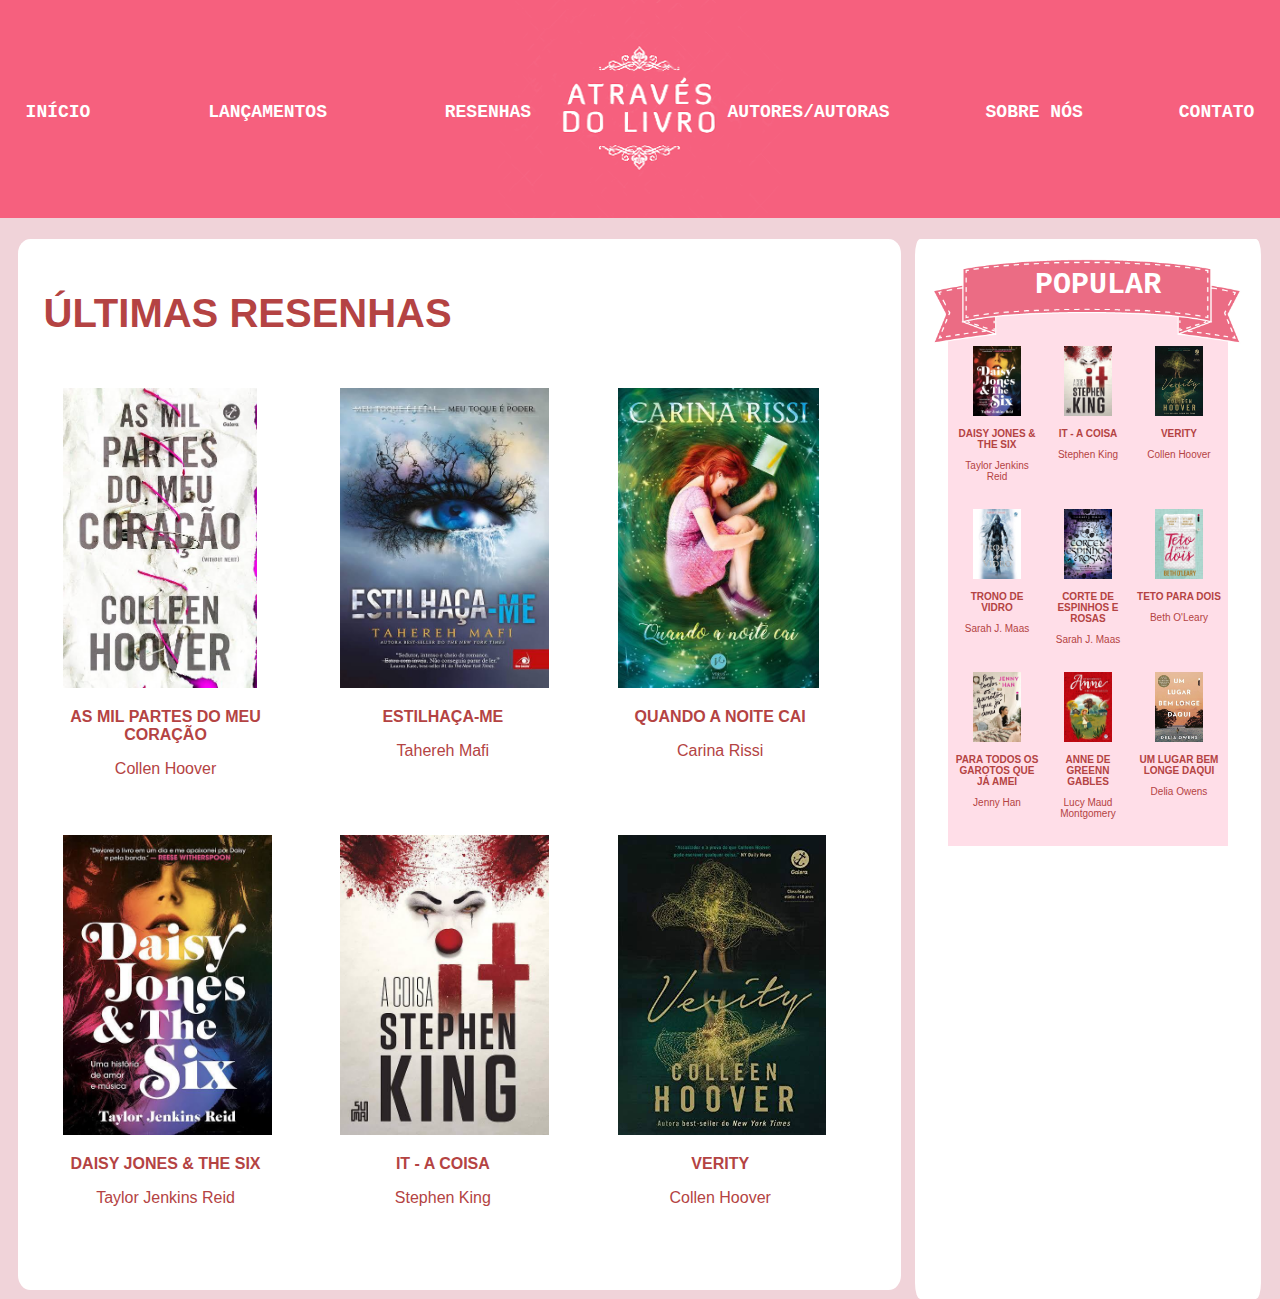
<file: index.html>
<!DOCTYPE html>
<html lang="pt-br">

<head>
    <meta charset="UTF-8">
    <meta http-equiv="X-UA-Compatible" content="IE=edge">
    <meta name="viewport" content="width=device-width, initial-scale=1.0">
    <link rel="stylesheet" href="css/style.css">
    <title>Através do Livro</title>
</head>

<body>
    <nav class="menu">
        <img class="logo" src="img/logo.png">
        <div class="itemmenu">
            <section class="menul">
                <a href="#" class="iteml">INÍCIO</a>
                <a href="lancamentos.html" class="iteml">LANÇAMENTOS</a>
                <a href="resenhas.html" class="iteml">RESENHAS</a>
            </section>
            <section class="menur">
                <a href="autors.html" class="itemr">AUTORES/AUTORAS</a>
                <a href="sobrenos.html" class="itemr">SOBRE NÓS</a>
                <a href="contato.html" class="itemr">CONTATO</a>
            </section>
        </div>
        <div class="logoc">
            <a href="index.html"><img class="iconcel" src="img/iconcel.jpg" alt="titulo-do-site"></a>
        </div>
        <img class="sandwich" src="img/sandwichr.png" alt="">
        <div class="fundomenu"></div>
    </nav>
    <main>
        <section class="content">
            <h1 class="ultres">ÚLTIMAS RESENHAS</h1>
            <div class="row1">
                <div class="livro1">
                    <a href="resenhas/asmilpartes.html">
                        <img class="livro2" src="img/asmilpartes.jpeg" alt="capa-livro">
                        <p class="bold">AS MIL PARTES DO MEU CORAÇÃO</p>
                        <p>Collen Hoover</p>
                    </a>
                </div>
                <div class="livro1">
                    <a href="resenhas/estilhacame.html">
                        <img class="livro2 " src="img/estilhaca.jpeg" alt="capa-livro">
                        <p class="bold">ESTILHAÇA-ME</p>
                        <p>Tahereh Mafi</p>
                    </a>
                </div>
                <div class="livro1">
                    <a href="resenhas/noitecai.html">
                        <img class="livro2 " src="img/noitecai.jpeg" alt="capa-livro">
                        <p class="bold">QUANDO A NOITE CAI</p>
                        <p>Carina Rissi</p>
                    </a>
                </div>
            </div>
            <div class="row1">
                <div class="livro1 ">
                    <a href="resenhas/daisy.html ">
                        <img class="livro2 " src="img/pop/itempop1.jpeg" alt="capa-livro">
                        <p class="bold ">DAISY JONES & THE SIX</p>
                        <p>Taylor Jenkins Reid</p>
                    </a>
                </div>
                <div class="livro1 ">
                    <a href="resenhas/itacoisa.html ">
                        <img class="livro2 " src="img/pop/itempop2.jpeg" alt="capa-livro">
                        <p class="bold ">IT - A COISA</p>
                        <p>Stephen King</p>
                    </a>
                </div>
                <div class="livro1 ">
                    <a href="resenhas/verity.html ">
                        <img class="livro2 " src="img/pop/itempop3.jpeg" alt="capa-livro">
                        <p class="bold ">VERITY</p>
                        <p>Collen Hoover</p>
                    </a>
                </div>
            </div>
        </section>
        <section class="more">
            <div class="popular">
                <img class="laco" src="img/titulopop.png">
                <div class="titulopop">POPULAR</div>
                <div class="contentpop">
                    <div class="itempop1">
                        <a href="resenhas/daisy.html">
                            <img src="img/pop/itempop1.jpeg">
                            <p class="bold ">DAISY JONES & THE SIX</p>
                            <p>Taylor Jenkins Reid</p>
                        </a>
                    </div>
                    <div class="itempop1">
                        <a href="resenhas/itacoisa.html ">
                            <img src="img/pop/itempop2.jpeg " alt="capa-livro">
                            <p class="bold ">IT - A COISA</p>
                            <p>Stephen King</p>
                        </a>
                    </div>
                    <div class="itempop1 ">
                        <a href="resenhas/verity.html ">
                            <img src="img/pop/itempop3.jpeg " alt="capa-livro">
                            <p class="bold ">VERITY</p>
                            <p>Collen Hoover</p>
                        </a>
                    </div>
                    <div class="itempop1 ">
                        <a href="#">
                            <img src="img/pop/itempop4.jpeg " alt="capa-livro">
                            <p class="bold ">TRONO DE VIDRO</p>
                            <p>Sarah J. Maas</p>
                        </a>
                    </div>
                    <div class="itempop1 ">
                        <a href="#">
                            <img src="img/pop/itempop5.jpeg " alt="capa-livro">
                            <p class="bold ">CORTE DE ESPINHOS E ROSAS</p>
                            <p>Sarah J. Maas</p>
                        </a>
                    </div>
                    <div class="itempop1 ">
                        <a href="#">
                            <img src="img/pop/itempop6.jpeg " alt="capa-livro">
                            <p class="bold ">TETO PARA DOIS</p>
                            <p>Beth O'Leary</p>
                        </a>
                    </div>
                    <div class="itempop1 ">
                        <a href="#">
                            <img src="img/pop/itempop7.jpeg " alt="capa-livro">
                            <p class="bold ">PARA TODOS OS GAROTOS QUE JÁ AMEI</p>
                            <p>Jenny Han</p>
                        </a>
                    </div>
                    <div class="itempop1 ">
                        <a href="#">
                            <img src="img/pop/itempop8.jpeg " alt="capa-livro">
                            <p class="bold ">ANNE DE GREENN GABLES</p>
                            <p>Lucy Maud Montgomery</p>
                        </a>
                    </div>
                    <div class="itempop1 ">
                        <a href="#">
                            <img src="img/pop/itempop9.jpeg " alt="capa-livro">
                            <p class="bold ">UM LUGAR BEM LONGE DAQUI</p>
                            <p>Delia Owens</p>
                        </a>
                    </div>
                </div>
            </div>
        </section>
    </main>
    <script src="js/script.js "></script>
</body>

</html>
</file>
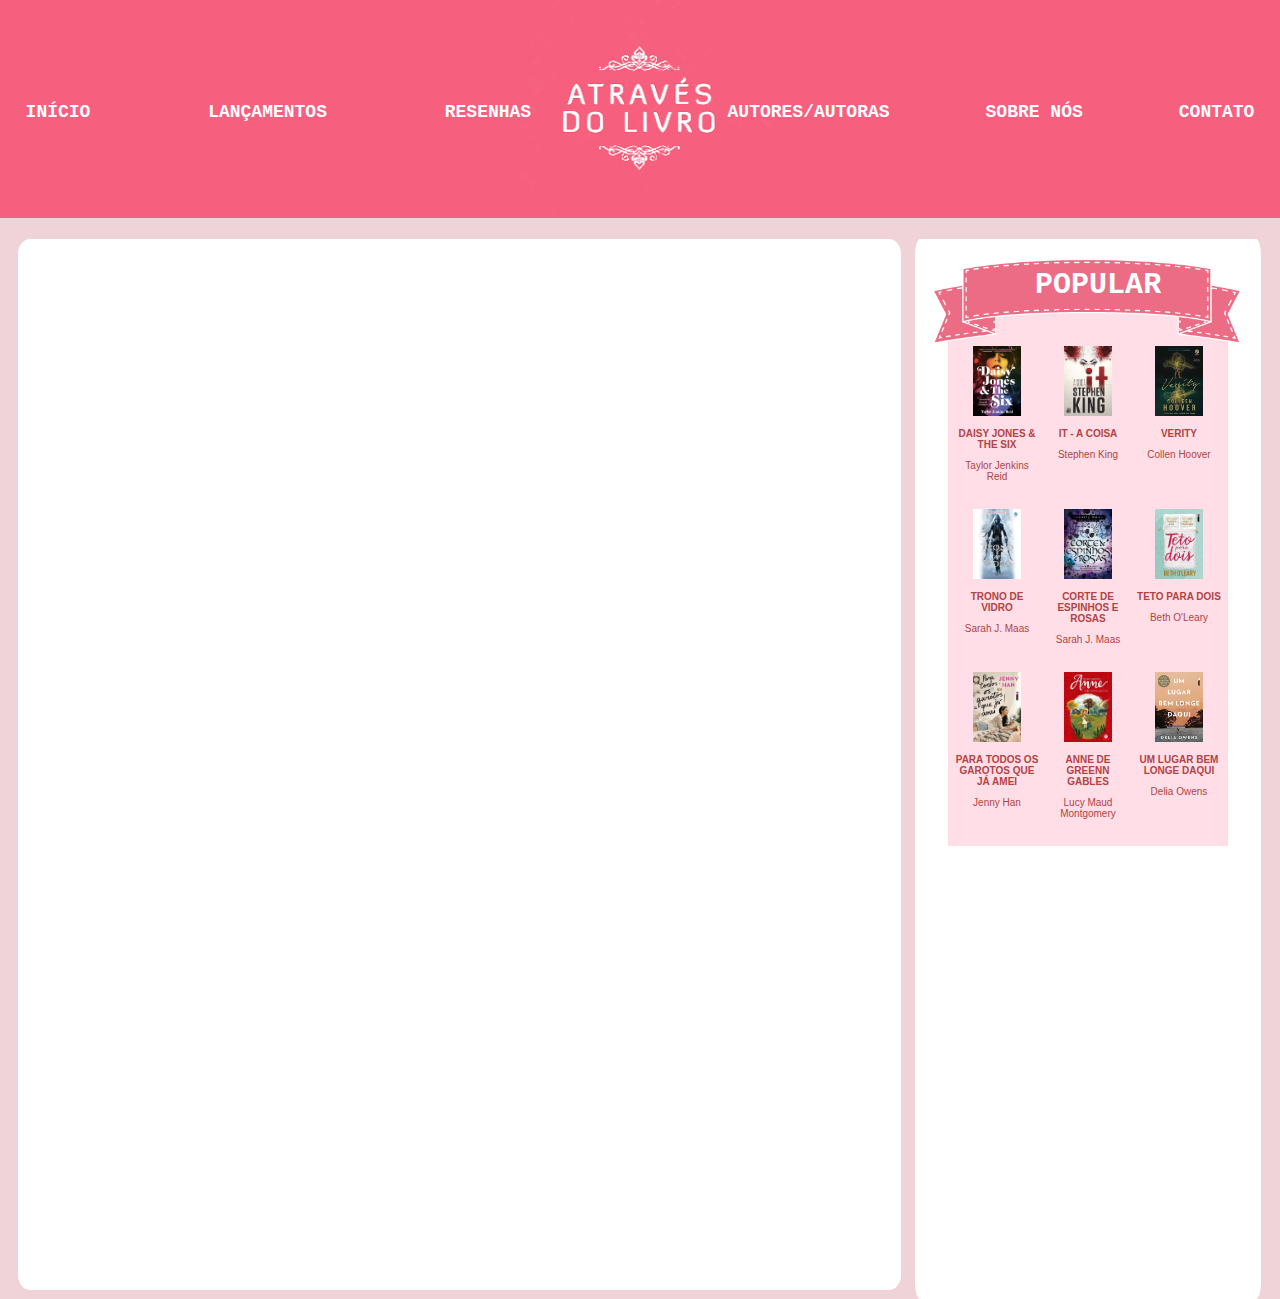
<file: autors.html>
<!DOCTYPE html>
<html lang="pt-br">

<head>
    <meta charset="UTF-8">
    <meta http-equiv="X-UA-Compatible" content="IE=edge">
    <meta name="viewport" content="width=device-width, initial-scale=1.0">
    <link rel="stylesheet" href="css/style.css">
    <title>Através do Livro</title>
</head>

<body>
    <nav class="menu">
        <img class="logo" src="img/logo.png">
        <div class="itemmenu">
            <section class="menul">
                <a href="index.html" class="iteml">INÍCIO</a>
                <a href="lancamentos.html" class="iteml">LANÇAMENTOS</a>
                <a href="resenhas.html" class="iteml">RESENHAS</a>
            </section>
            <section class="menur">
                <a href="#" class="itemr">AUTORES/AUTORAS</a>
                <a href="sobrenos.html" class="itemr">SOBRE NÓS</a>
                <a href="contato.html" class="itemr">CONTATO</a>
            </section>
        </div>
        <div class="logoc">
            <a href="index.html"><img class="iconcel" src="img/iconcel.jpg" alt="titulo-do-site"></a>
        </div>
        <img class="sandwich" src="img/sandwichr.png" alt="">
        <div class="fundomenu"></div>
    </nav>
    <main>
        <section class="content">

        </section>
        <section class="more">
            <div class="popular">
                <div class="search"></div>
                <img class="laco" src="img/titulopop.png">
                <div class="titulopop">POPULAR</div>
                <div class="contentpop">
                    <div class="itempop1">
                        <a href="resenhas/daisy.html">
                            <img src="img/pop/itempop1.jpeg" alt="capa-livro">
                            <p class="bold">DAISY JONES & THE SIX</p>
                            <p>Taylor Jenkins Reid</p>
                        </a>
                    </div>
                    <div class="itempop1">
                        <a href="resenhas/itacoisa.html">
                            <img src="img/pop/itempop2.jpeg" alt="capa-livro">
                            <p class="bold">IT - A COISA</p>
                            <p>Stephen King</p>
                        </a>
                    </div>
                    <div class="itempop1">
                        <a href="resenhas/verity.html">
                            <img src="img/pop/itempop3.jpeg" alt="capa-livro">
                            <p class="bold">VERITY</p>
                            <p>Collen Hoover</p>
                        </a>
                    </div>
                    <div class="itempop1">
                        <a href="#">
                            <img src="img/pop/itempop4.jpeg" alt="capa-livro">
                            <p class="bold">TRONO DE VIDRO</p>
                            <p>Sarah J. Maas</p>
                        </a>
                    </div>
                    <div class="itempop1">
                        <a href="#">
                            <img src="img/pop/itempop5.jpeg" alt="capa-livro">
                            <p class="bold">CORTE DE ESPINHOS E ROSAS</p>
                            <p>Sarah J. Maas</p>
                        </a>
                    </div>
                    <div class="itempop1">
                        <a href="#">
                            <img src="img/pop/itempop6.jpeg" alt="capa-livro">
                            <p class="bold">TETO PARA DOIS</p>
                            <p>Beth O'Leary</p>
                        </a>
                    </div>
                    <div class="itempop1">
                        <a href="#">
                            <img src="img/pop/itempop7.jpeg" alt="capa-livro">
                            <p class="bold">PARA TODOS OS GAROTOS QUE JÁ AMEI</p>
                            <p>Jenny Han</p>
                        </a>
                    </div>
                    <div class="itempop1">
                        <a href="#">
                            <img src="img/pop/itempop8.jpeg" alt="capa-livro">
                            <p class="bold">ANNE DE GREENN GABLES</p>
                            <p>Lucy Maud Montgomery</p>
                        </a>
                    </div>
                    <div class="itempop1">
                        <a href="#">
                            <img src="img/pop/itempop9.jpeg" alt="capa-livro">
                            <p class="bold">UM LUGAR BEM LONGE DAQUI</p>
                            <p>Delia Owens</p>
                        </a>
                    </div>
                </div>
            </div>
        </section>
    </main>
    <script src="js/script.js"></script>
</body>

</html>
</file>
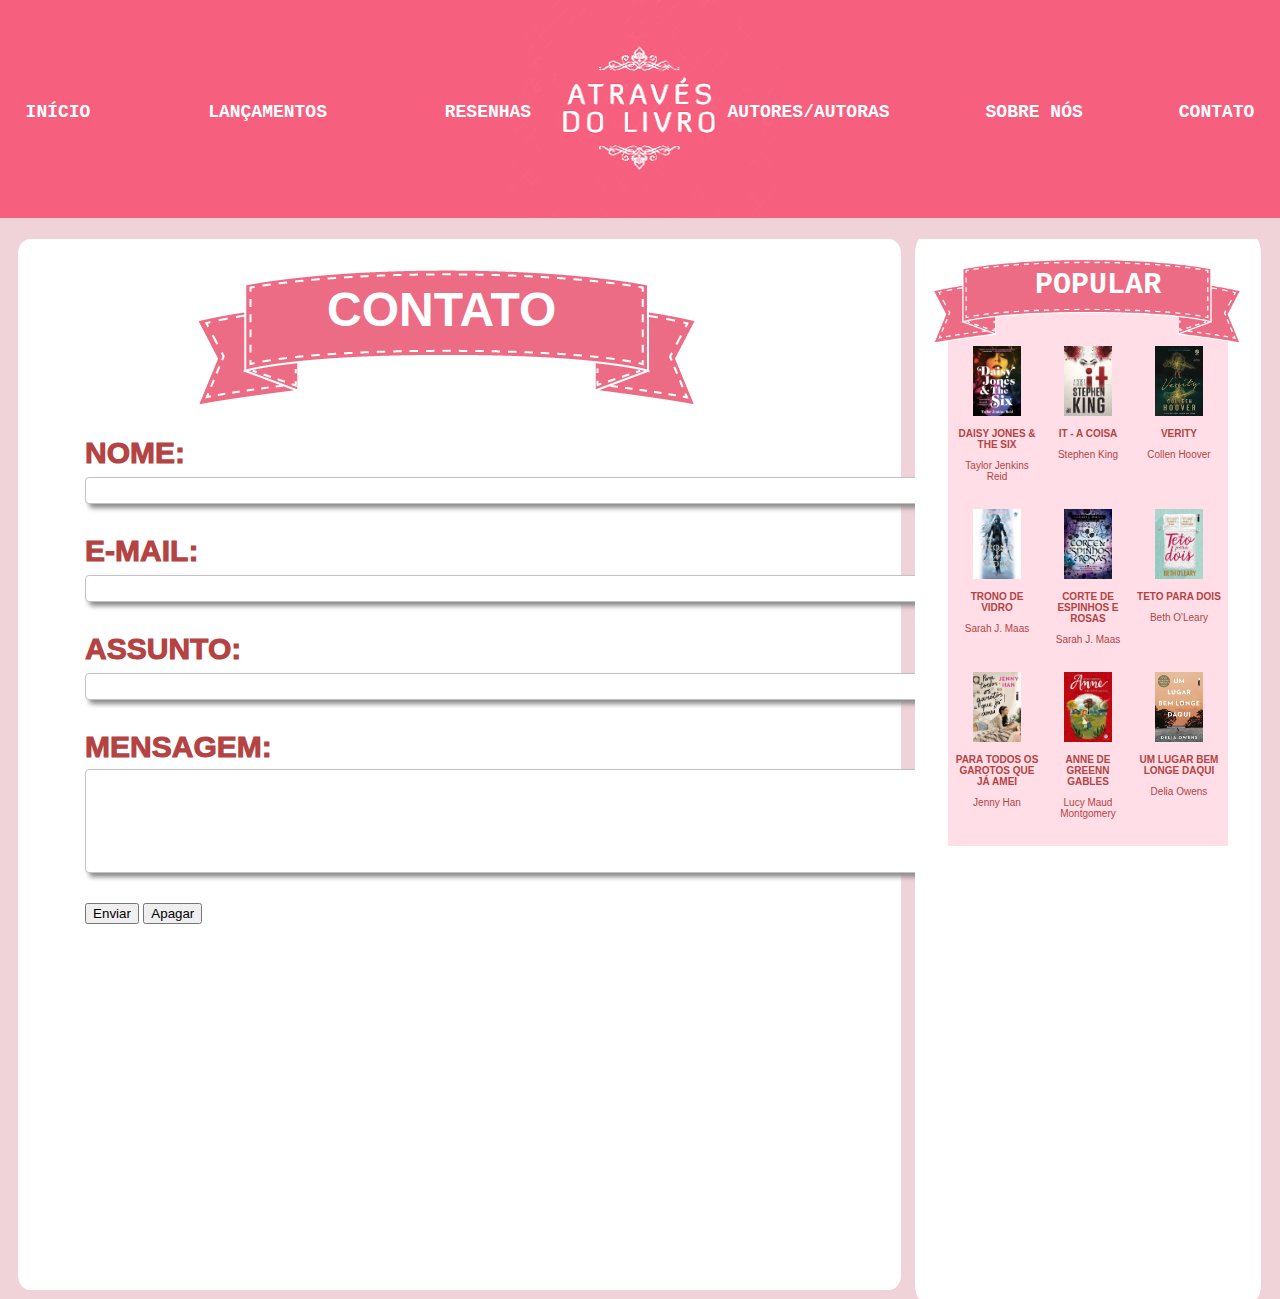
<file: contato.html>
<!DOCTYPE html>
<html lang="pt-br">

<head>
    <meta charset="UTF-8">
    <meta http-equiv="X-UA-Compatible" content="IE=edge">
    <meta name="viewport" content="width=device-width, initial-scale=1.0">
    <link rel="stylesheet" href="css/style.css">
    <title>Através do Livro</title>
</head>

<body>
    <nav class="menu">
        <img class="logo" src="img/logo.png">
        <div class="itemmenu">
            <section class="menul">
                <a href="index.html" class="iteml">INÍCIO</a>
                <a href="lancamentos.html" class="iteml">LANÇAMENTOS</a>
                <a href="resenhas.html" class="iteml">RESENHAS</a>
            </section>
            <section class="menur">
                <a href="autors.html" class="itemr">AUTORES/AUTORAS</a>
                <a href="sobrenos.html" class="itemr">SOBRE NÓS</a>
                <a href="#" class="itemr">CONTATO</a>
            </section>
        </div>
        <div class="logoc">
            <a href="index.html"><img class="iconcel" src="img/iconcel.jpg" alt="titulo-do-site"></a>
        </div>
        <img class="sandwich" src="img/sandwichr.png" alt="">
        <div class="fundomenu"></div>
    </nav>
    <main>
        <section class="content">
            <div class="lacocontato">
                <img src="img/titulopop.png" alt="">
                <h1 class="titulocontato">CONTATO</h1>
            </div>
            <form class="formcontato" action="" method="post">
                <p class="contatonome">
                    <label>NOME:<br><input type="text" size="70" name="nome"></label>
                </p>
                <p class="contatonome">
                    <label>E-MAIL:<br><input type="text" size="70" name="replyto"></label>
                </p>
                <p class="contatonome">
                    <label>ASSUNTO:<br><input type="text" size="70" name="Comentarios"></label>
                </p>
                <p class="contatomsg">
                    <label>MENSAGEM:<br><input type="text" size="70" name="Comentarios"></label>
                </p>
                <p>
                    <label> <input type="submit" name="BTEnvia" value="Enviar"></label>
                    <label><input type="reset" name="BTApaga" value="Apagar"></label> </p>
            </form>
        </section>
        <section class="more">
            <div class="popular">
                <div class="search"></div>
                <img class="laco" src="img/titulopop.png">
                <div class="titulopop">POPULAR</div>
                <div class="contentpop">
                    <div class="itempop1">
                        <a href="resenhas/daisy.html">
                            <img src="img/pop/itempop1.jpeg" alt="capa-livro">
                            <p class="bold">DAISY JONES & THE SIX</p>
                            <p>Taylor Jenkins Reid</p>
                        </a>
                    </div>
                    <div class="itempop1">
                        <a href="resenhas/itacoisa.html">
                            <img src="img/pop/itempop2.jpeg" alt="capa-livro">
                            <p class="bold">IT - A COISA</p>
                            <p>Stephen King</p>
                        </a>
                    </div>
                    <div class="itempop1">
                        <a href="resenhas/verity.html">
                            <img src="img/pop/itempop3.jpeg" alt="capa-livro">
                            <p class="bold">VERITY</p>
                            <p>Collen Hoover</p>
                        </a>
                    </div>
                    <div class="itempop1">
                        <a href="#">
                            <img src="img/pop/itempop4.jpeg" alt="capa-livro">
                            <p class="bold">TRONO DE VIDRO</p>
                            <p>Sarah J. Maas</p>
                        </a>
                    </div>
                    <div class="itempop1">
                        <a href="#">
                            <img src="img/pop/itempop5.jpeg" alt="capa-livro">
                            <p class="bold">CORTE DE ESPINHOS E ROSAS</p>
                            <p>Sarah J. Maas</p>
                        </a>
                    </div>
                    <div class="itempop1">
                        <a href="#">
                            <img src="img/pop/itempop6.jpeg" alt="capa-livro">
                            <p class="bold">TETO PARA DOIS</p>
                            <p>Beth O'Leary</p>
                        </a>
                    </div>
                    <div class="itempop1">
                        <a href="#">
                            <img src="img/pop/itempop7.jpeg" alt="capa-livro">
                            <p class="bold">PARA TODOS OS GAROTOS QUE JÁ AMEI</p>
                            <p>Jenny Han</p>
                        </a>
                    </div>
                    <div class="itempop1">
                        <a href="#">
                            <img src="img/pop/itempop8.jpeg" alt="capa-livro">
                            <p class="bold">ANNE DE GREENN GABLES</p>
                            <p>Lucy Maud Montgomery</p>
                        </a>
                    </div>
                    <div class="itempop1">
                        <a href="#">
                            <img src="img/pop/itempop9.jpeg" alt="capa-livro">
                            <p class="bold">UM LUGAR BEM LONGE DAQUI</p>
                            <p>Delia Owens</p>
                        </a>
                    </div>
                </div>
            </div>
        </section>
    </main>
    <script src="js/script.js"></script>
</body>

</html>
</file>
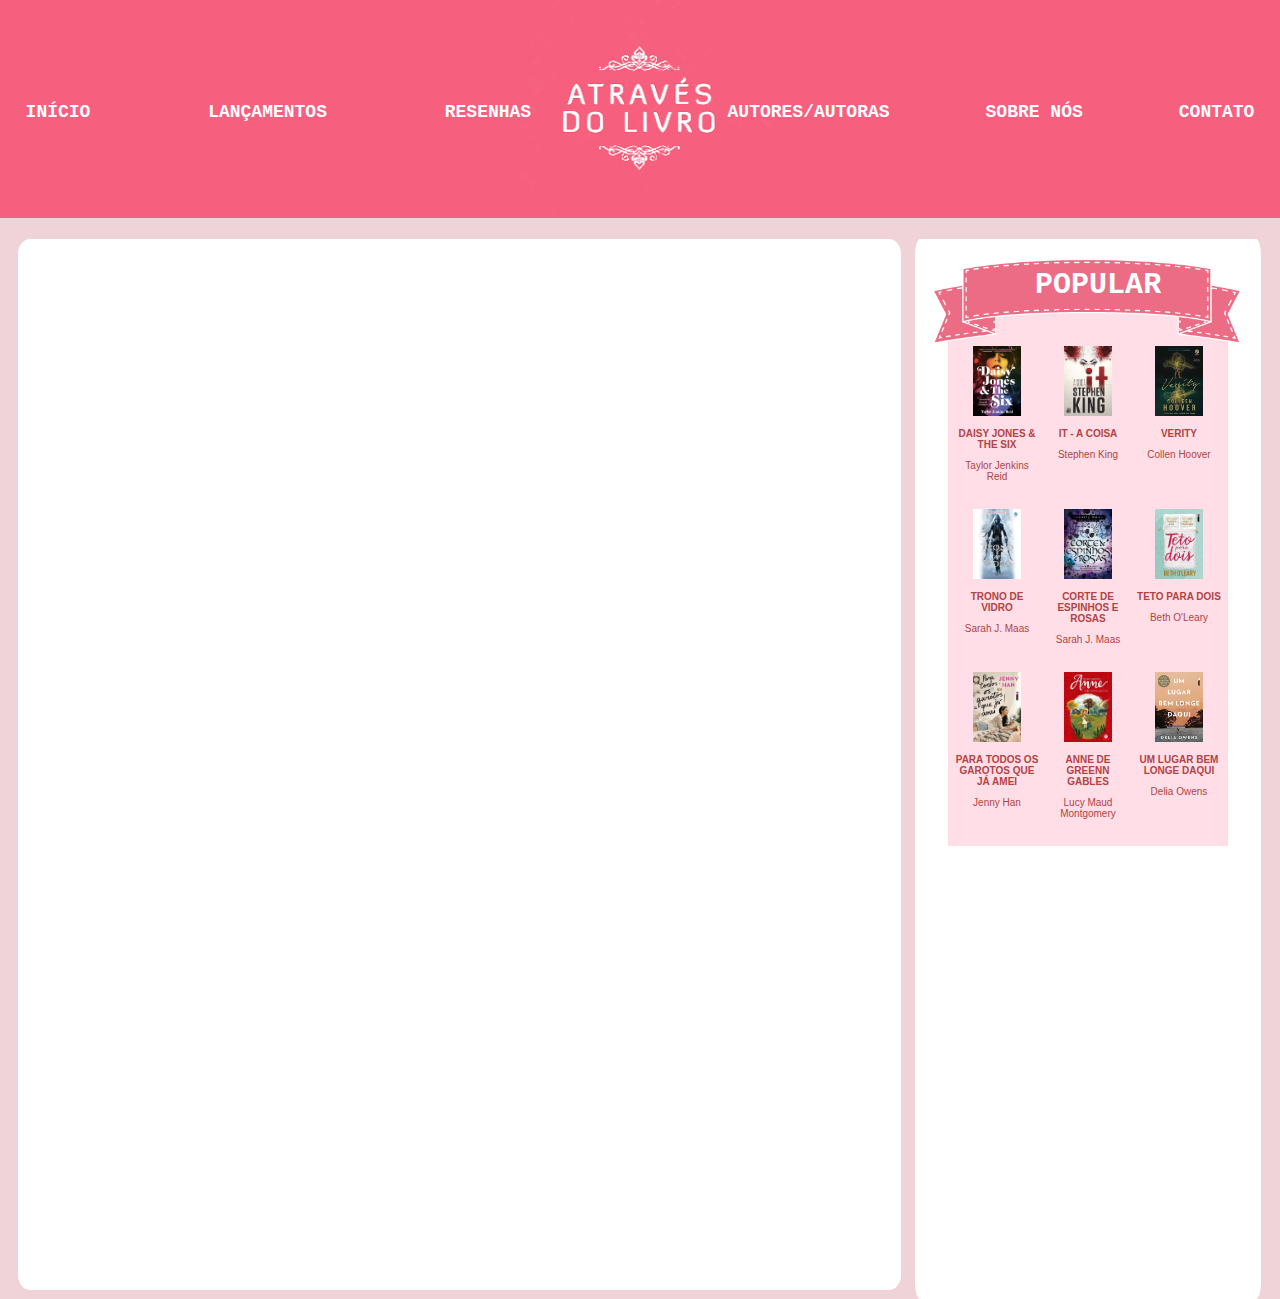
<file: lancamentos.html>
<!DOCTYPE html>
<html lang="pt-br">

<head>
    <meta charset="UTF-8">
    <meta http-equiv="X-UA-Compatible" content="IE=edge">
    <meta name="viewport" content="width=device-width, initial-scale=1.0">
    <link rel="stylesheet" href="css/style.css">
    <title>Através do Livro</title>
</head>

<body>
    <nav class="menu">
        <img class="logo" src="img/logo.png">
        <div class="itemmenu">
            <section class="menul">
                <a href="index.html" class="iteml">INÍCIO</a>
                <a href="#" class="iteml">LANÇAMENTOS</a>
                <a href="resenhas.html" class="iteml">RESENHAS</a>
            </section>
            <section class="menur">
                <a href="autors.html" class="itemr">AUTORES/AUTORAS</a>
                <a href="sobrenos.html" class="itemr">SOBRE NÓS</a>
                <a href="contato.html" class="itemr">CONTATO</a>
            </section>
        </div>
        <div class="logoc">
            <a href="index.html"><img class="iconcel" src="img/iconcel.jpg" alt="titulo-do-site"></a>
        </div>
        <img class="sandwich" src="img/sandwichr.png" alt="">
        <div class="fundomenu"></div>
    </nav>
    <main>
        <section class="content">

        </section>
        <section class="more">
            <div class="popular">
                <div class="search"></div>
                <img class="laco" src="img/titulopop.png">
                <div class="titulopop">POPULAR</div>
                <div class="contentpop">
                    <div class="itempop1">
                        <a href="resenhas/daisy.html">
                            <img src="img/pop/itempop1.jpeg" alt="capa-livro">
                            <p class="bold">DAISY JONES & THE SIX</p>
                            <p>Taylor Jenkins Reid</p>
                        </a>
                    </div>
                    <div class="itempop1">
                        <a href="resenhas/itacoisa.html">
                            <img src="img/pop/itempop2.jpeg" alt="capa-livro">
                            <p class="bold">IT - A COISA</p>
                            <p>Stephen King</p>
                        </a>
                    </div>
                    <div class="itempop1">
                        <a href="resenhas/verity.html">
                            <img src="img/pop/itempop3.jpeg" alt="capa-livro">
                            <p class="bold">VERITY</p>
                            <p>Collen Hoover</p>
                        </a>
                    </div>
                    <div class="itempop1">
                        <a href="#">
                            <img src="img/pop/itempop4.jpeg" alt="capa-livro">
                            <p class="bold">TRONO DE VIDRO</p>
                            <p>Sarah J. Maas</p>
                        </a>
                    </div>
                    <div class="itempop1">
                        <a href="#">
                            <img src="img/pop/itempop5.jpeg" alt="capa-livro">
                            <p class="bold">CORTE DE ESPINHOS E ROSAS</p>
                            <p>Sarah J. Maas</p>
                        </a>
                    </div>
                    <div class="itempop1">
                        <a href="#">
                            <img src="img/pop/itempop6.jpeg" alt="capa-livro">
                            <p class="bold">TETO PARA DOIS</p>
                            <p>Beth O'Leary</p>
                        </a>
                    </div>
                    <div class="itempop1">
                        <a href="#">
                            <img src="img/pop/itempop7.jpeg" alt="capa-livro">
                            <p class="bold">PARA TODOS OS GAROTOS QUE JÁ AMEI</p>
                            <p>Jenny Han</p>
                        </a>
                    </div>
                    <div class="itempop1">
                        <a href="#">
                            <img src="img/pop/itempop8.jpeg" alt="capa-livro">
                            <p class="bold">ANNE DE GREENN GABLES</p>
                            <p>Lucy Maud Montgomery</p>
                        </a>
                    </div>
                    <div class="itempop1">
                        <a href="#">
                            <img src="img/pop/itempop9.jpeg" alt="capa-livro">
                            <p class="bold">UM LUGAR BEM LONGE DAQUI</p>
                            <p>Delia Owens</p>
                        </a>
                    </div>
                </div>
            </div>
        </section>
    </main>
    <script src="js/script.js"></script>
</body>

</html>
</file>
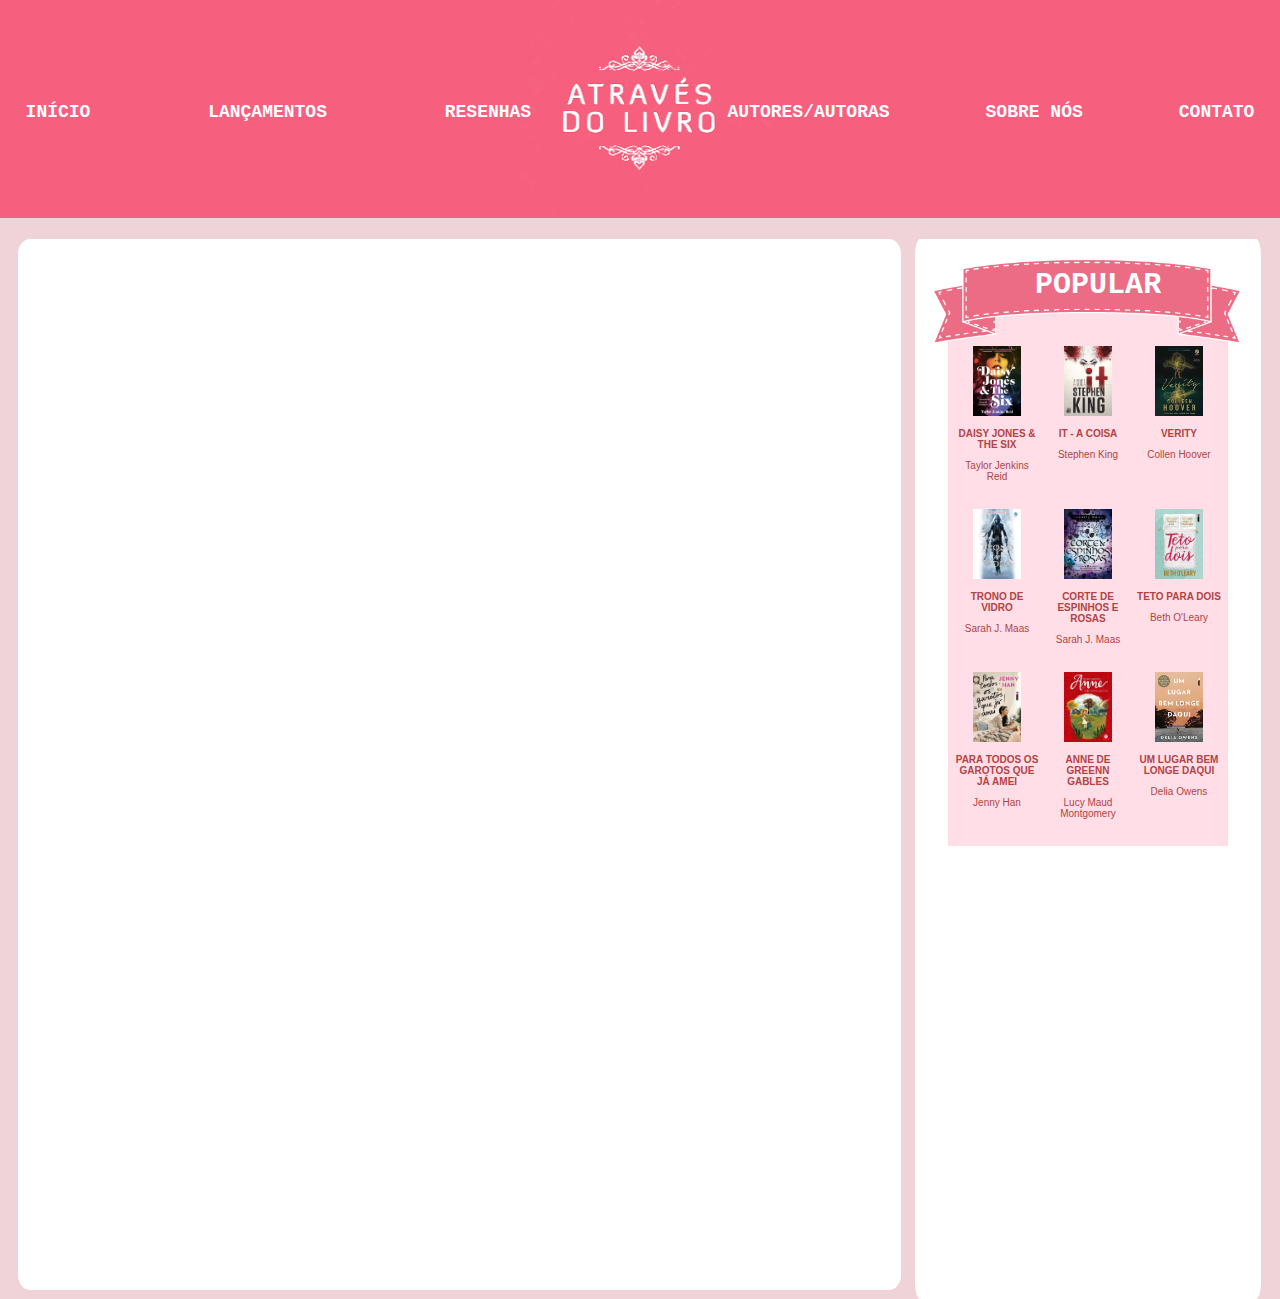
<file: resenhas.html>
<!DOCTYPE html>
<html lang="pt-br">

<head>
    <meta charset="UTF-8">
    <meta http-equiv="X-UA-Compatible" content="IE=edge">
    <meta name="viewport" content="width=device-width, initial-scale=1.0">
    <link rel="stylesheet" href="css/style.css">
    <title>Através do Livro</title>
</head>

<body>
    <nav class="menu">
        <img class="logo" src="img/logo.png">
        <div class="itemmenu">
            <section class="menul">
                <a href="index.html" class="iteml">INÍCIO</a>
                <a href="lancamentos.html" class="iteml">LANÇAMENTOS</a>
                <a href="#" class="iteml">RESENHAS</a>
            </section>
            <section class="menur">
                <a href="autors.html" class="itemr">AUTORES/AUTORAS</a>
                <a href="sobrenos.html" class="itemr">SOBRE NÓS</a>
                <a href="contato.html" class="itemr">CONTATO</a>
            </section>
        </div>
        <div class="logoc">
            <a href="index.html"><img class="iconcel" src="img/iconcel.jpg" alt="titulo-do-site"></a>
        </div>
        <img class="sandwich" src="img/sandwichr.png" alt="">
        <div class="fundomenu"></div>
    </nav>
    <main>
        <section class="content">

        </section>
        <section class="more">
            <div class="popular">
                <div class="search"></div>
                <img class="laco" src="img/titulopop.png">
                <div class="titulopop">POPULAR</div>
                <div class="contentpop">
                    <div class="itempop1">
                        <a href="resenhas/daisy.html">
                            <img src="img/pop/itempop1.jpeg" alt="capa-livro">
                            <p class="bold">DAISY JONES & THE SIX</p>
                            <p>Taylor Jenkins Reid</p>
                        </a>
                    </div>
                    <div class="itempop1">
                        <a href="resenhas/itacoisa.html">
                            <img src="img/pop/itempop2.jpeg" alt="capa-livro">
                            <p class="bold">IT - A COISA</p>
                            <p>Stephen King</p>
                        </a>
                    </div>
                    <div class="itempop1">
                        <a href="resenhas/verity.html">
                            <img src="img/pop/itempop3.jpeg" alt="capa-livro">
                            <p class="bold">VERITY</p>
                            <p>Collen Hoover</p>
                        </a>
                    </div>
                    <div class="itempop1">
                        <a href="#">
                            <img src="img/pop/itempop4.jpeg" alt="capa-livro">
                            <p class="bold">TRONO DE VIDRO</p>
                            <p>Sarah J. Maas</p>
                        </a>
                    </div>
                    <div class="itempop1">
                        <a href="#">
                            <img src="img/pop/itempop5.jpeg" alt="capa-livro">
                            <p class="bold">CORTE DE ESPINHOS E ROSAS</p>
                            <p>Sarah J. Maas</p>
                        </a>
                    </div>
                    <div class="itempop1">
                        <a href="#">
                            <img src="img/pop/itempop6.jpeg" alt="capa-livro">
                            <p class="bold">TETO PARA DOIS</p>
                            <p>Beth O'Leary</p>
                        </a>
                    </div>
                    <div class="itempop1">
                        <a href="#">
                            <img src="img/pop/itempop7.jpeg" alt="capa-livro">
                            <p class="bold">PARA TODOS OS GAROTOS QUE JÁ AMEI</p>
                            <p>Jenny Han</p>
                        </a>
                    </div>
                    <div class="itempop1">
                        <a href="#">
                            <img src="img/pop/itempop8.jpeg" alt="capa-livro">
                            <p class="bold">ANNE DE GREENN GABLES</p>
                            <p>Lucy Maud Montgomery</p>
                        </a>
                    </div>
                    <div class="itempop1">
                        <a href="#">
                            <img src="img/pop/itempop9.jpeg" alt="capa-livro">
                            <p class="bold">UM LUGAR BEM LONGE DAQUI</p>
                            <p>Delia Owens</p>
                        </a>
                    </div>
                </div>
            </div>
        </section>
    </main>
    <script src="js/script.js"></script>
</body>

</html>
</file>
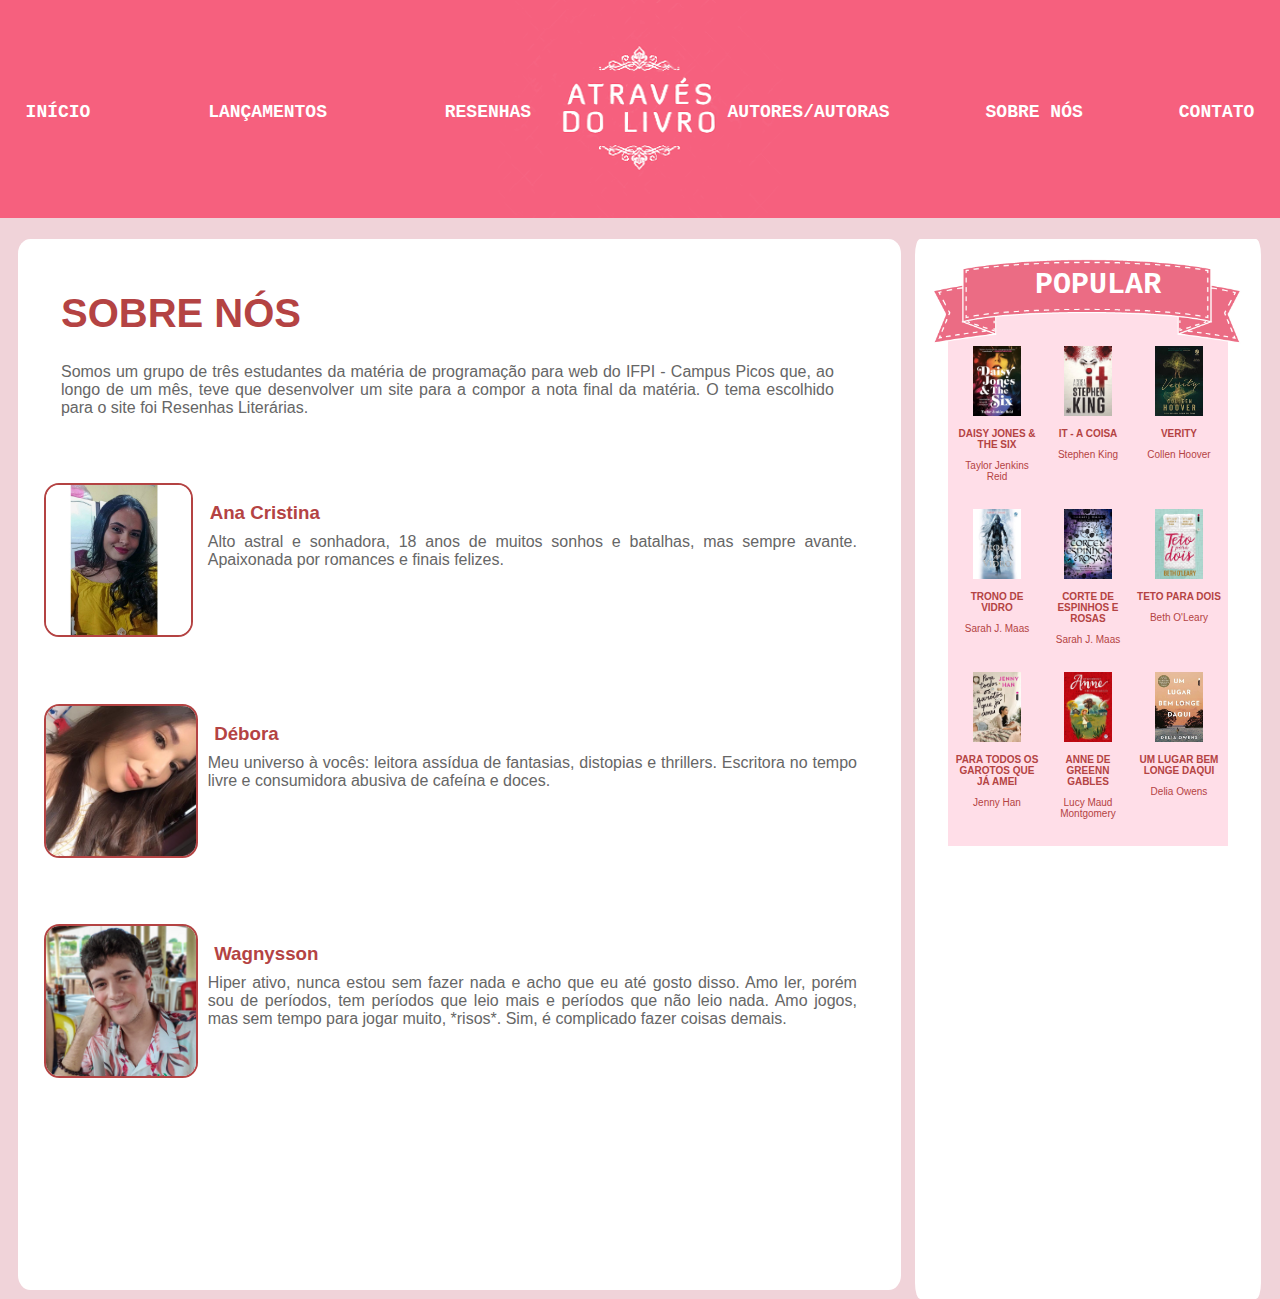
<file: sobrenos.html>
<!DOCTYPE html>
<html lang="pt-br">

<head>
    <meta charset="UTF-8">
    <meta http-equiv="X-UA-Compatible" content="IE=edge">
    <meta name="viewport" content="width=device-width, initial-scale=1.0">
    <link rel="stylesheet" href="css/style.css">
    <title>Através do Livro</title>
</head>

<body>
    <nav class="menu">
        <img class="logo" src="img/logo.png">
        <div class="itemmenu">
            <section class="menul">
                <a href="index.html" class="iteml">INÍCIO</a>
                <a href="lancamentos.html" class="iteml">LANÇAMENTOS</a>
                <a href="resenhas.html" class="iteml">RESENHAS</a>
            </section>
            <section class="menur">
                <a href="autors.html" class="itemr">AUTORES/AUTORAS</a>
                <a href="#" class="itemr">SOBRE NÓS</a>
                <a href="contato.html" class="itemr">CONTATO</a>
            </section>
        </div>
        <div class="logoc">
            <a href="index.html"><img class="iconcel" src="img/iconcel.jpg" alt="titulo-do-site"></a>
        </div>
        <img class="sandwich" src="img/sandwichr.png" alt="">
        <div class="fundomenu"></div>
    </nav>
    <main>
        <section class="content">
            <h1 class="sobre">SOBRE NÓS</h1>
            <p class="sobrenos">Somos um grupo de três estudantes da matéria de programação para web do IFPI - Campus Picos que, ao longo de um mês, teve que desenvolver um site para a compor a nota final da matéria. O tema escolhido para o site foi Resenhas Literárias.</p>
            <div class="anac">
                <img class="fotoc" src="img/anacc.jpeg" alt="foto-ana">
                <img class="foto" src="img/anac.jpeg" alt="foto-ana">
                <h3 class="sobre1">Ana Cristina</h3>
                <p class="text">Alto astral e sonhadora, 18 anos de muitos sonhos e batalhas, mas sempre avante. Apaixonada por romances e finais felizes.</p>
            </div>
            <div class="debora">
                <img class="fotoc" src="img/debc.jpeg" alt="foto-deb">
                <img class="foto" src="img/deb.jpeg" alt="foto-deb">
                <h3 class="sobre1">Débora</h3>
                <p class="text">Meu universo à vocês: leitora assídua de fantasias, distopias e thrillers. Escritora no tempo livre e consumidora abusiva de cafeína e doces.</p>
            </div>
            <div class="wag">
                <img class="fotoc" src="img/wagc.jpeg" alt="foto-wag">
                <img class="foto" src="img/wag.jpeg" alt="foto-wag">
                <h3 class="sobre1">Wagnysson</h3>
                <p class="text">Hiper ativo, nunca estou sem fazer nada e acho que eu até gosto disso. Amo ler, porém sou de períodos, tem períodos que leio mais e períodos que não leio nada. Amo jogos, mas sem tempo para jogar muito, *risos*. Sim, é complicado fazer
                    coisas demais.
                </p>
            </div>
        </section>
        <section class="more">
            <div class="popular">
                <div class="search"></div>
                <img class="laco" src="img/titulopop.png">
                <div class="titulopop">POPULAR</div>
                <div class="contentpop">
                    <div class="itempop1">
                        <a href="resenhas/daisy.html">
                            <img src="img/pop/itempop1.jpeg" alt="capa-livro">
                            <p class="bold">DAISY JONES & THE SIX</p>
                            <p>Taylor Jenkins Reid</p>
                        </a>
                    </div>
                    <div class="itempop1">
                        <a href="resenhas/itacoisa.html">
                            <img src="img/pop/itempop2.jpeg" alt="capa-livro">
                            <p class="bold">IT - A COISA</p>
                            <p>Stephen King</p>
                        </a>
                    </div>
                    <div class="itempop1">
                        <a href="resenhas/verity.html">
                            <img src="img/pop/itempop3.jpeg" alt="capa-livro">
                            <p class="bold">VERITY</p>
                            <p>Collen Hoover</p>
                        </a>
                    </div>
                    <div class="itempop1">
                        <a href="#">
                            <img src="img/pop/itempop4.jpeg" alt="capa-livro">
                            <p class="bold">TRONO DE VIDRO</p>
                            <p>Sarah J. Maas</p>
                        </a>
                    </div>
                    <div class="itempop1">
                        <a href="#">
                            <img src="img/pop/itempop5.jpeg" alt="capa-livro">
                            <p class="bold">CORTE DE ESPINHOS E ROSAS</p>
                            <p>Sarah J. Maas</p>
                        </a>
                    </div>
                    <div class="itempop1">
                        <a href="#">
                            <img src="img/pop/itempop6.jpeg" alt="capa-livro">
                            <p class="bold">TETO PARA DOIS</p>
                            <p>Beth O'Leary</p>
                        </a>
                    </div>
                    <div class="itempop1">
                        <a href="#">
                            <img src="img/pop/itempop7.jpeg" alt="capa-livro">
                            <p class="bold">PARA TODOS OS GAROTOS QUE JÁ AMEI</p>
                            <p>Jenny Han</p>
                        </a>
                    </div>
                    <div class="itempop1">
                        <a href="#">
                            <img src="img/pop/itempop8.jpeg" alt="capa-livro">
                            <p class="bold">ANNE DE GREENN GABLES</p>
                            <p>Lucy Maud Montgomery</p>
                        </a>
                    </div>
                    <div class="itempop1">
                        <a href="#">
                            <img src="img/pop/itempop9.jpeg" alt="capa-livro">
                            <p class="bold">UM LUGAR BEM LONGE DAQUI</p>
                            <p>Delia Owens</p>
                        </a>
                    </div>
                </div>
            </div>
        </section>
    </main>
    <script src="js/script.js"></script>
</body>

</html>
</file>
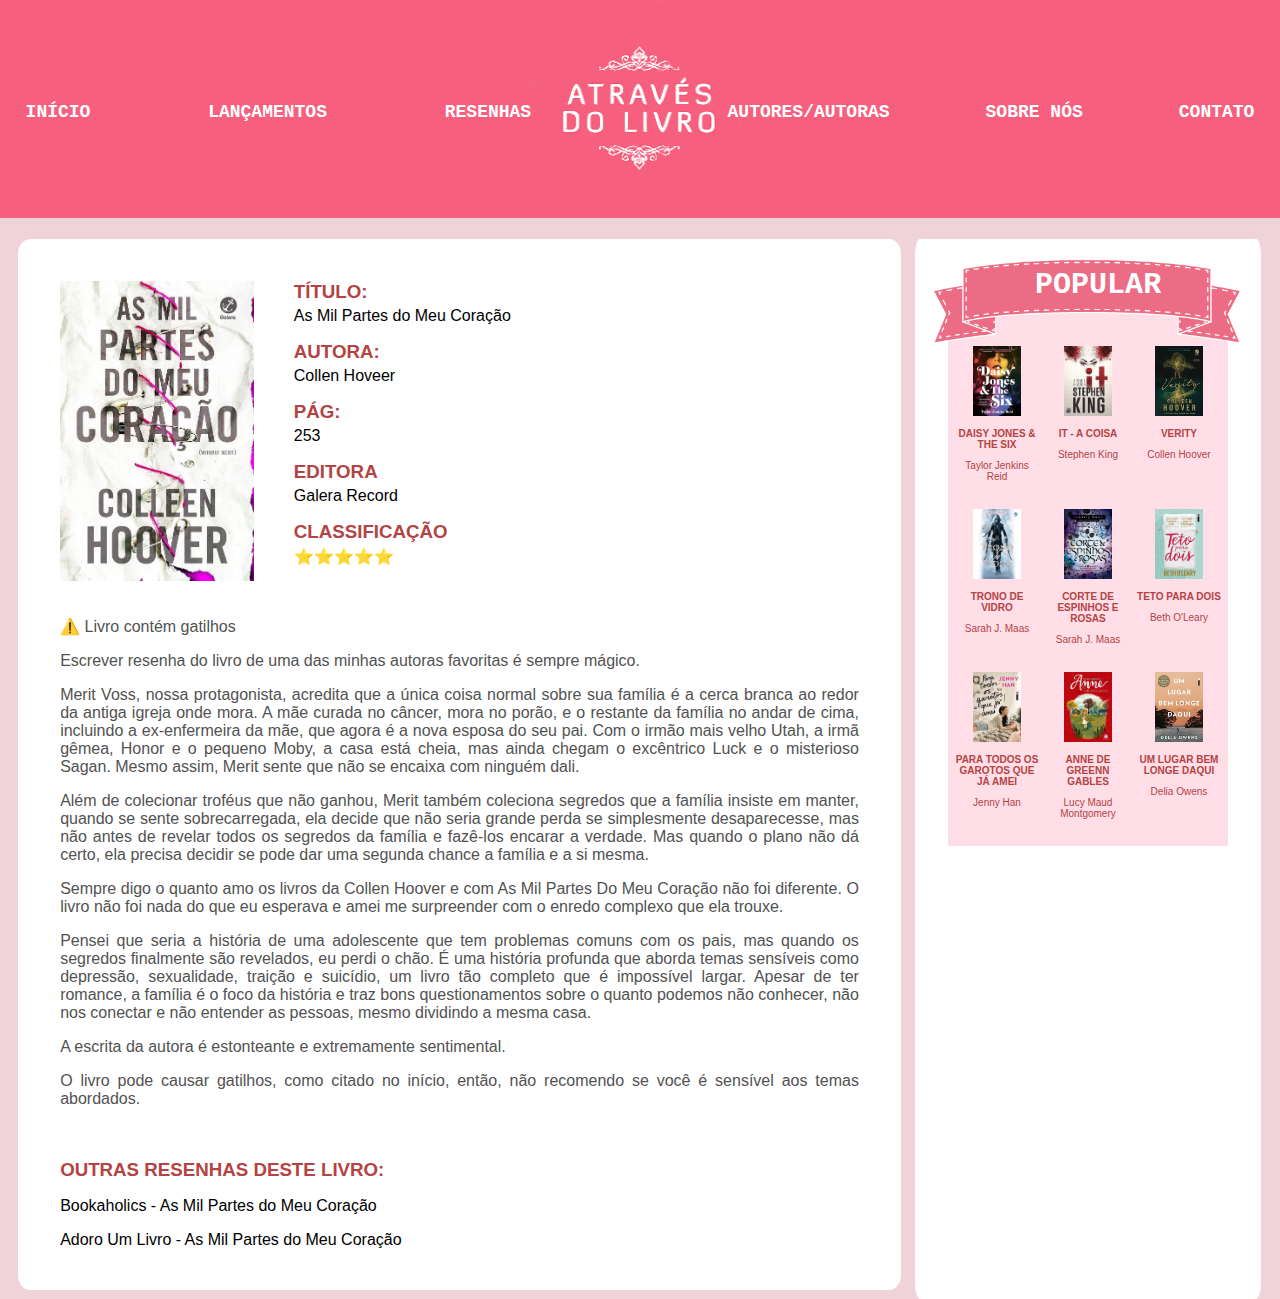
<file: resenhas/asmilpartes.html>
<!DOCTYPE html>
<html lang="pt-br">

<head>
    <meta charset="UTF-8">
    <meta http-equiv="X-UA-Compatible" content="IE=edge">
    <meta name="viewport" content="width=device-width, initial-scale=1.0">
    <link rel="stylesheet" href="../css/style.css">
    <title>Através do Livro</title>
</head>

<body>
    <nav class="menu">
        <img class="logo" src="../img/logo.png">
        <div class="itemmenu">
            <section class="menul">
                <a href="../index.html" class="iteml">INÍCIO</a>
                <a href="../lancamentos.html" class="iteml">LANÇAMENTOS</a>
                <a href="../resenhas.html" class="iteml">RESENHAS</a>
            </section>
            <section class="menur">
                <a href="../autors.html" class="itemr">AUTORES/AUTORAS</a>
                <a href="../sobrenos.html" class="itemr">SOBRE NÓS</a>
                <a href="../contato.html" class="itemr">CONTATO</a>
            </section>
        </div>
        <div class="logoc">
            <a href="../index.html"><img class="iconcel" src="../img/iconcel.jpg" alt="titulo-do-site"></a>
        </div>
        <img class="sandwich" src="../img/sandwichr.png" alt="">
        <div class="fundomenu"></div>
    </nav>
    <main>
        <section class="content">
            <div class="daisy">
                <div class="apresenta">
                    <div class="capa1">
                        <img class="daisyfoto" src="../img/asmilpartes.jpeg" alt="">
                    </div>
                    <div class="infolivro">
                        <h3 class="letra">TÍTULO:</h3>
                        <p> As Mil Partes do Meu Coração </p>
                        <p>
                            <h3 class="letra">AUTORA:</h3> Collen Hoveer</p>
                        <p>
                            <h3 class="letra">PÁG:</h3> 253 </p>
                        <p>
                            <h3 class="letra">EDITORA</h3>Galera Record</p>
                        <p>
                            <h3 class="letra">CLASSIFICAÇÃO</h3>⭐️⭐️⭐️⭐⭐</p>
                    </div>
                </div>
                <div class="resenha">
                    <p>⚠️ Livro contém gatilhos</p>
                    <p>Escrever resenha do livro de uma das minhas autoras favoritas é sempre mágico.</p>
                    <p>Merit Voss, nossa protagonista, acredita que a única coisa normal sobre sua família é a cerca branca ao redor da antiga igreja onde mora. A mãe curada no câncer, mora no porão, e o restante da família no andar de cima, incluindo a
                        ex-enfermeira da mãe, que agora é a nova esposa do seu pai. Com o irmão mais velho Utah, a irmã gêmea, Honor e o pequeno Moby, a casa está cheia, mas ainda chegam o excêntrico Luck e o misterioso Sagan. Mesmo assim, Merit sente
                        que não se encaixa com ninguém dali.</p>
                    <p>Além de colecionar troféus que não ganhou, Merit também coleciona segredos que a família insiste em manter, quando se sente sobrecarregada, ela decide que não seria grande perda se simplesmente desaparecesse, mas não antes de revelar
                        todos os segredos da família e fazê-los encarar a verdade. Mas quando o plano não dá certo, ela precisa decidir se pode dar uma segunda chance a família e a si mesma.</p>
                    <p>Sempre digo o quanto amo os livros da Collen Hoover e com As Mil Partes Do Meu Coração não foi diferente. O livro não foi nada do que eu esperava e amei me surpreender com o enredo complexo que ela trouxe.</p>
                    <p>Pensei que seria a história de uma adolescente que tem problemas comuns com os pais, mas quando os segredos finalmente são revelados, eu perdi o chão. É uma história profunda que aborda temas sensíveis como depressão, sexualidade,
                        traição e suicídio, um livro tão completo que é impossível largar. Apesar de ter romance, a família é o foco da história e traz bons questionamentos sobre o quanto podemos não conhecer, não nos conectar e não entender as pessoas,
                        mesmo dividindo a mesma casa.</p>
                    <p>A escrita da autora é estonteante e extremamente sentimental.</p>
                    <p>O livro pode causar gatilhos, como citado no início, então, não recomendo se você é sensível aos temas abordados.</p>
                </div>
            </div>
            <div class="links">
                <h3 class="letra">OUTRAS RESENHAS DESTE LIVRO:</h3>
                <p><a href="https://abookaholicgirl.wordpress.com/2020/04/24/resenha-as-mil-partes-do-meu-coracao-de-colleen-hoover/">Bookaholics - As Mil Partes do Meu Coração</a></p>
                <p><a href="http://www.adoroumlivro.com.br/2019/05/resenha-as-mil-partes-do-meu-coracao.html?m=1">Adoro Um Livro - As Mil Partes do Meu Coração</a></p>
            </div>
        </section>
        <section class="more">
            <div class="popular">
                <div class="search"></div>
                <img class="laco" src="../img/titulopop.png">
                <div class="titulopop">POPULAR</div>
                <div class="contentpop">
                    <div class="itempop1">
                        <a href="daisy.html">
                            <img src="../img/pop/itempop1.jpeg" alt="capa-livro">
                            <p class="bold">DAISY JONES & THE SIX</p>
                            <p>Taylor Jenkins Reid</p>
                        </a>
                    </div>
                    <div class="itempop1">
                        <a href="itacoisa.html">
                            <img src="../img/pop/itempop2.jpeg" alt="capa-livro">
                            <p class="bold">IT - A COISA</p>
                            <p>Stephen King</p>
                        </a>
                    </div>
                    <div class="itempop1">
                        <a href="verity.html">
                            <img src="../img/pop/itempop3.jpeg" alt="capa-livro">
                            <p class="bold">VERITY</p>
                            <p>Collen Hoover</p>
                        </a>
                    </div>
                    <div class="itempop1">
                        <a href="#">
                            <img src="../img/pop/itempop4.jpeg" alt="capa-livro">
                            <p class="bold">TRONO DE VIDRO</p>
                            <p>Sarah J. Maas</p>
                        </a>
                    </div>
                    <div class="itempop1">
                        <a href="#">
                            <img src="../img/pop/itempop5.jpeg" alt="capa-livro">
                            <p class="bold">CORTE DE ESPINHOS E ROSAS</p>
                            <p>Sarah J. Maas</p>
                        </a>
                    </div>
                    <div class="itempop1">
                        <a href="#">
                            <img src="../img/pop/itempop6.jpeg" alt="capa-livro">
                            <p class="bold">TETO PARA DOIS</p>
                            <p>Beth O'Leary</p>
                        </a>
                    </div>
                    <div class="itempop1">
                        <a href="#">
                            <img src="../img/pop/itempop7.jpeg" alt="capa-livro">
                            <p class="bold">PARA TODOS OS GAROTOS QUE JÁ AMEI</p>
                            <p>Jenny Han</p>
                        </a>
                    </div>
                    <div class="itempop1">
                        <a href="#">
                            <img src="../img/pop/itempop8.jpeg" alt="capa-livro">
                            <p class="bold">ANNE DE GREENN GABLES</p>
                            <p>Lucy Maud Montgomery</p>
                        </a>
                    </div>
                    <div class="itempop1">
                        <a href="#">
                            <img src="../img/pop/itempop9.jpeg" alt="capa-livro">
                            <p class="bold">UM LUGAR BEM LONGE DAQUI</p>
                            <p>Delia Owens</p>
                        </a>
                    </div>
                </div>
            </div>
        </section>
    </main>
    <script src="../js/script.js"></script>
</body>

</html>
</file>
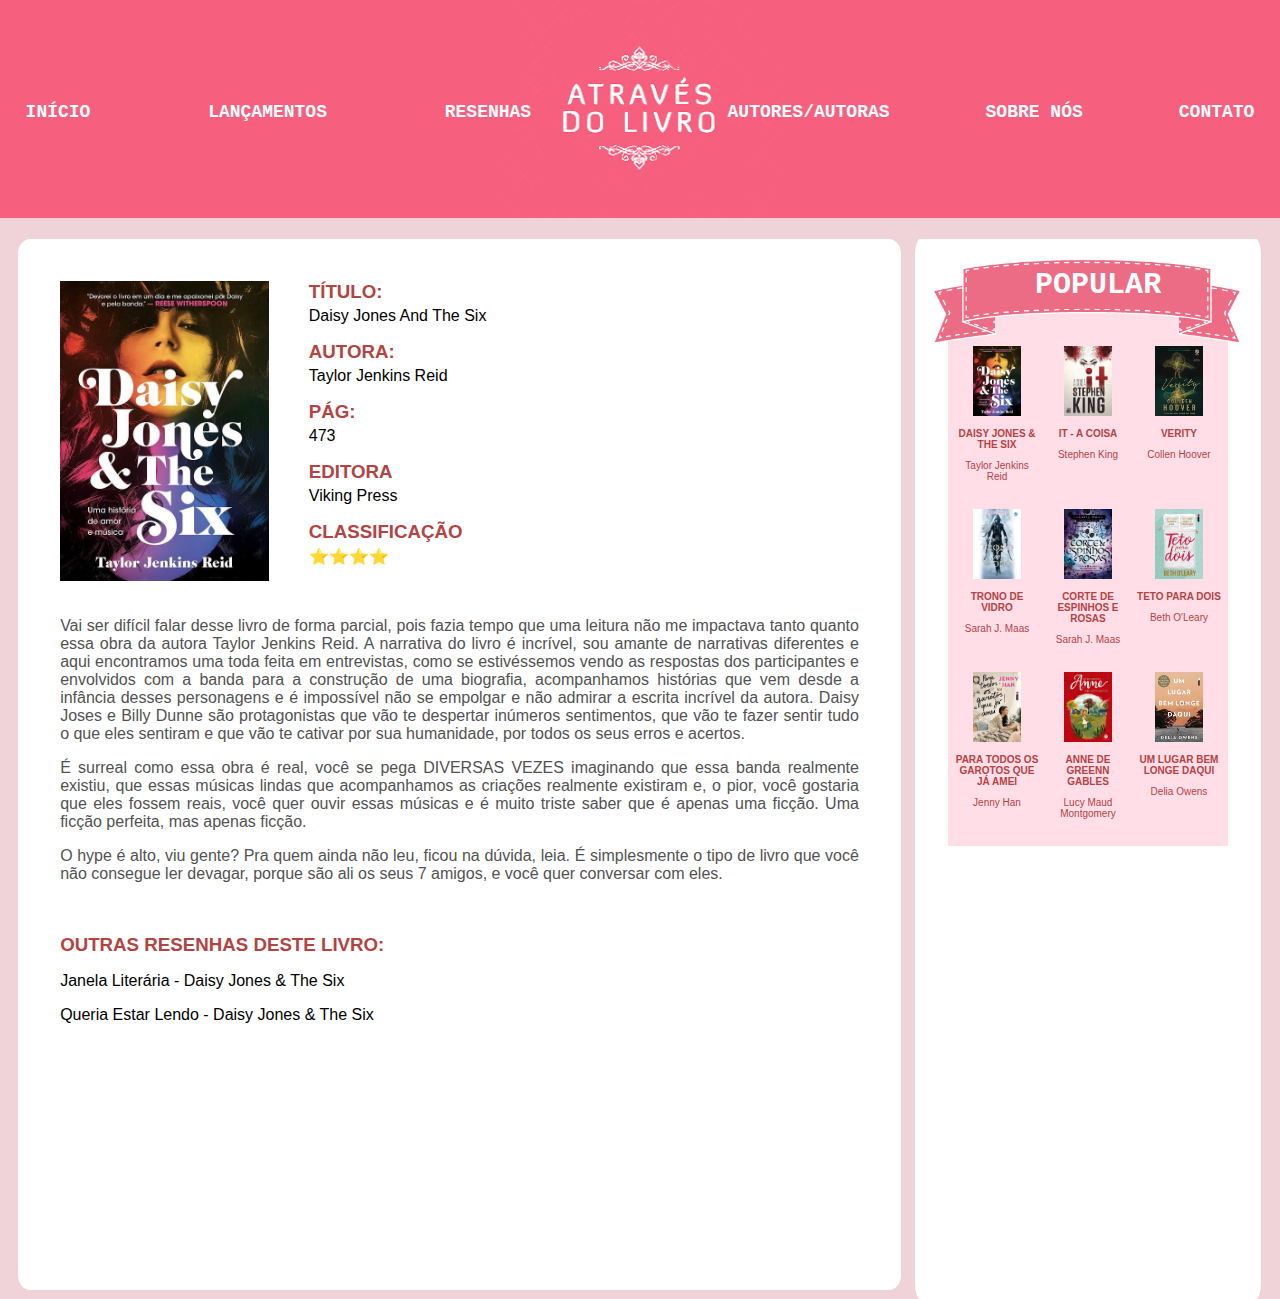
<file: resenhas/daisy.html>
<!DOCTYPE html>
<html lang="pt-br">

<head>
    <meta charset="UTF-8">
    <meta http-equiv="X-UA-Compatible" content="IE=edge">
    <meta name="viewport" content="width=device-width, initial-scale=1.0">
    <link rel="stylesheet" href="../css/style.css">
    <title>Através do Livro</title>
</head>

<body>
    <nav class="menu">
        <img class="logo" src="../img/logo.png">
        <div class="itemmenu">
            <section class="menul">
                <a href="../index.html" class="iteml">INÍCIO</a>
                <a href="../lancamentos.html" class="iteml">LANÇAMENTOS</a>
                <a href="../resenhas.html" class="iteml">RESENHAS</a>
            </section>
            <section class="menur">
                <a href="../autors.html" class="itemr">AUTORES/AUTORAS</a>
                <a href="../sobrenos.html" class="itemr">SOBRE NÓS</a>
                <a href="../contato.html" class="itemr">CONTATO</a>
            </section>
        </div>
        <div class="logoc">
            <a href="../index.html"><img class="iconcel" src="../img/iconcel.jpg" alt="titulo-do-site"></a>
        </div>
        <img class="sandwich" src="../img/sandwichr.png" alt="">
        <div class="fundomenu"></div>
    </nav>
    <main>
        <section class="content">
            <div class="daisy">
                <div class="apresenta">
                    <div class="capa1">
                        <img class="daisyfoto" src="../img/pop/itempop1.jpeg" alt="">
                    </div>
                    <div class="infolivro">
                        <h3 class="letra">TÍTULO:</h3>
                        <p> Daisy Jones And The Six</p>
                        <p>
                            <h3 class="letra">AUTORA:</h3> Taylor Jenkins Reid</p>
                        <p>
                            <h3 class="letra">PÁG:</h3> 473 </p>
                        <p>
                            <h3 class="letra">EDITORA</h3>Viking Press</p>
                        <p>
                            <h3 class="letra">CLASSIFICAÇÃO</h3>⭐️⭐️⭐️⭐</p>
                    </div>
                </div>
                <div class="resenha">
                    <p>Vai ser difícil falar desse livro de forma parcial, pois fazia tempo que uma leitura não me impactava tanto quanto essa obra da autora Taylor Jenkins Reid. A narrativa do livro é incrível, sou amante de narrativas diferentes e aqui
                        encontramos uma toda feita em entrevistas, como se estivéssemos vendo as respostas dos participantes e envolvidos com a banda para a construção de uma biografia, acompanhamos histórias que vem desde a infância desses personagens
                        e é impossível não se empolgar e não admirar a escrita incrível da autora. Daisy Joses e Billy Dunne são protagonistas que vão te despertar inúmeros sentimentos, que vão te fazer sentir tudo o que eles sentiram e que vão te cativar
                        por sua humanidade, por todos os seus erros e acertos.</p>
                    <p>É surreal como essa obra é real, você se pega DIVERSAS VEZES imaginando que essa banda realmente existiu, que essas músicas lindas que acompanhamos as criações realmente existiram e, o pior, você gostaria que eles fossem reais, você
                        quer ouvir essas músicas e é muito triste saber que é apenas uma ficção. Uma ficção perfeita, mas apenas ficção.</p>
                    <p>O hype é alto, viu gente? Pra quem ainda não leu, ficou na dúvida, leia. É simplesmente o tipo de livro que você não consegue ler devagar, porque são ali os seus 7 amigos, e você quer conversar com eles.</p>
                </div>
            </div>
            <div class="links">
                <h3 class="letra">OUTRAS RESENHAS DESTE LIVRO:</h3>
                <p><a href="https://www.janelaliteraria.com.br/2020/09/resenha-daisy-jones-and-the-six.html">Janela Literária - Daisy Jones & The Six</a></p>
                <p><a href="https://www.queriaestarlendo.com.br/2019/09/resenha-daisy-jones-six.html">Queria Estar Lendo - Daisy Jones & The Six</a></p>
            </div>
        </section>
        <section class="more">
            <div class="popular">
                <div class="search"></div>
                <img class="laco" src="../img/titulopop.png">
                <div class="titulopop">POPULAR</div>
                <div class="contentpop">
                    <div class="itempop1">
                        <a href="#">
                            <img src="../img/pop/itempop1.jpeg" alt="capa-livro">
                            <p class="bold">DAISY JONES & THE SIX</p>
                            <p>Taylor Jenkins Reid</p>
                        </a>
                    </div>
                    <div class="itempop1">
                        <a href="itacoisa.html">
                            <img src="../img/pop/itempop2.jpeg" alt="capa-livro">
                            <p class="bold">IT - A COISA</p>
                            <p>Stephen King</p>
                        </a>
                    </div>
                    <div class="itempop1">
                        <a href="verity.html">
                            <img src="../img/pop/itempop3.jpeg" alt="capa-livro">
                            <p class="bold">VERITY</p>
                            <p>Collen Hoover</p>
                        </a>
                    </div>
                    <div class="itempop1">
                        <a href="#">
                            <img src="../img/pop/itempop4.jpeg" alt="capa-livro">
                            <p class="bold">TRONO DE VIDRO</p>
                            <p>Sarah J. Maas</p>
                        </a>
                    </div>
                    <div class="itempop1">
                        <a href="#">
                            <img src="../img/pop/itempop5.jpeg" alt="capa-livro">
                            <p class="bold">CORTE DE ESPINHOS E ROSAS</p>
                            <p>Sarah J. Maas</p>
                        </a>
                    </div>
                    <div class="itempop1">
                        <a href="#">
                            <img src="../img/pop/itempop6.jpeg" alt="capa-livro">
                            <p class="bold">TETO PARA DOIS</p>
                            <p>Beth O'Leary</p>
                        </a>
                    </div>
                    <div class="itempop1">
                        <a href="#">
                            <img src="../img/pop/itempop7.jpeg" alt="capa-livro">
                            <p class="bold">PARA TODOS OS GAROTOS QUE JÁ AMEI</p>
                            <p>Jenny Han</p>
                        </a>
                    </div>
                    <div class="itempop1">
                        <a href="#">
                            <img src="../img/pop/itempop8.jpeg" alt="capa-livro">
                            <p class="bold">ANNE DE GREENN GABLES</p>
                            <p>Lucy Maud Montgomery</p>
                        </a>
                    </div>
                    <div class="itempop1">
                        <a href="#">
                            <img src="../img/pop/itempop9.jpeg" alt="capa-livro">
                            <p class="bold">UM LUGAR BEM LONGE DAQUI</p>
                            <p>Delia Owens</p>
                        </a>
                    </div>
                </div>
            </div>
        </section>
    </main>
    <script src="../js/script.js"></script>
</body>

</html>
</file>
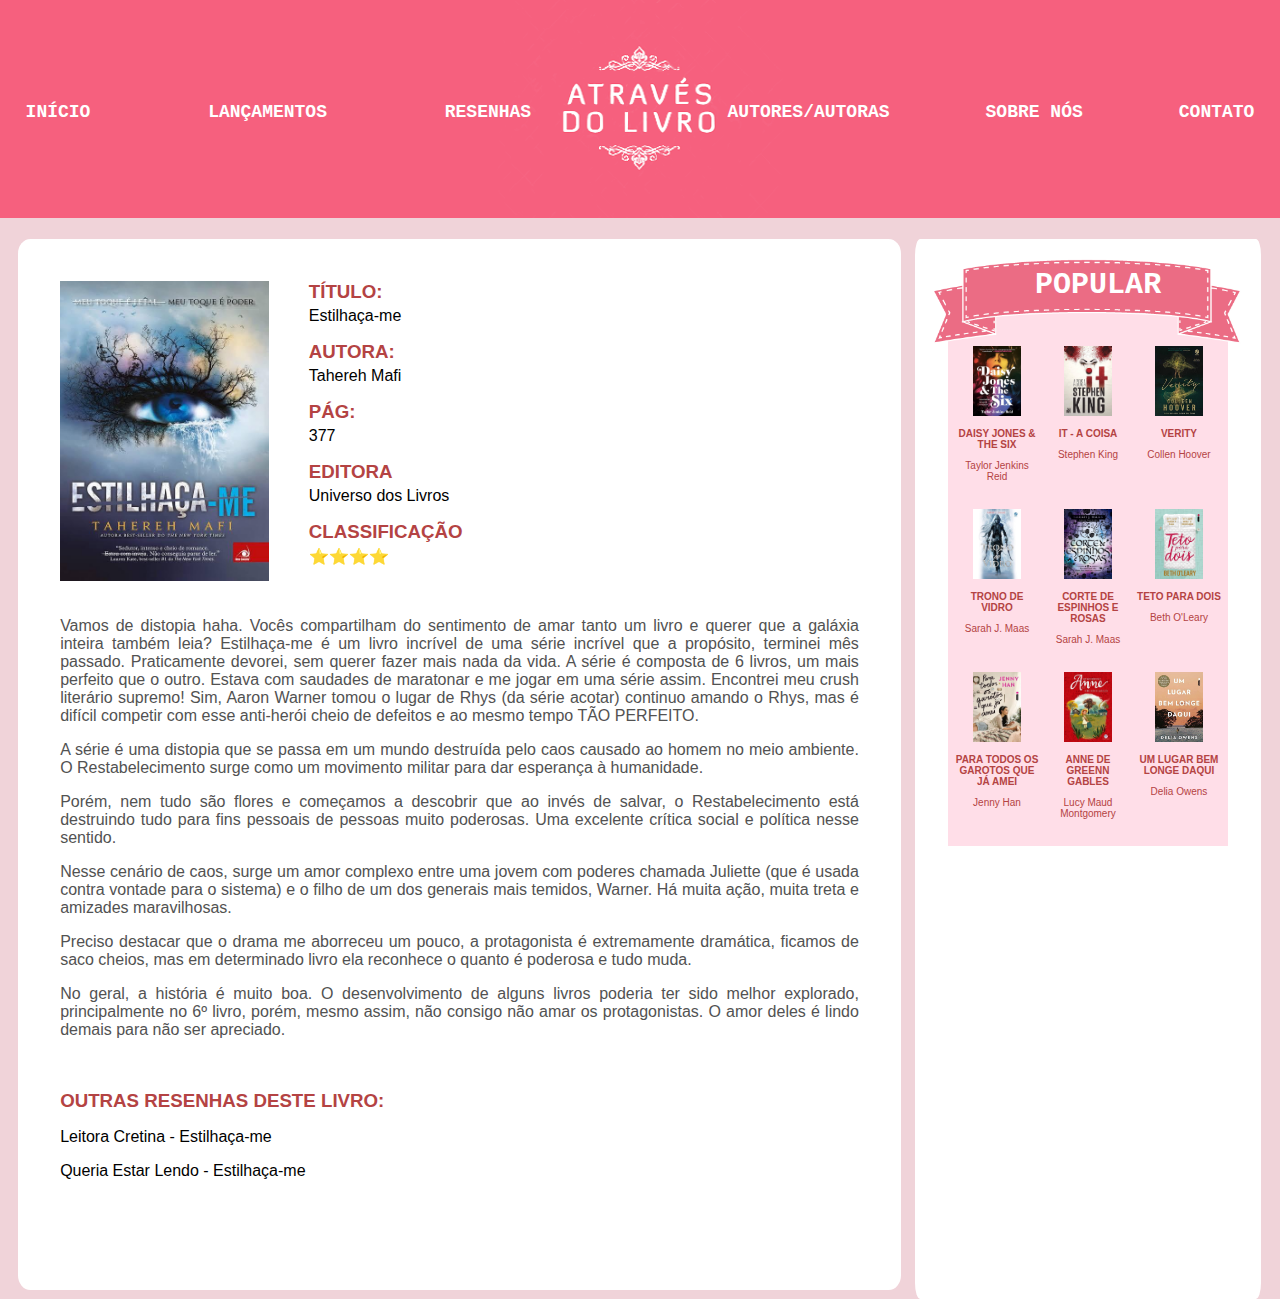
<file: resenhas/estilhacame.html>
<!DOCTYPE html>
<html lang="pt-br">

<head>
    <meta charset="UTF-8">
    <meta http-equiv="X-UA-Compatible" content="IE=edge">
    <meta name="viewport" content="width=device-width, initial-scale=1.0">
    <link rel="stylesheet" href="../css/style.css">
    <title>Através do Livro</title>
</head>

<body>
    <nav class="menu">
        <img class="logo" src="../img/logo.png">
        <div class="itemmenu">
            <section class="menul">
                <a href="../index.html" class="iteml">INÍCIO</a>
                <a href="../lancamentos.html" class="iteml">LANÇAMENTOS</a>
                <a href="../resenhas.html" class="iteml">RESENHAS</a>
            </section>
            <section class="menur">
                <a href="../autors.html" class="itemr">AUTORES/AUTORAS</a>
                <a href="../sobrenos.html" class="itemr">SOBRE NÓS</a>
                <a href="../contato.html" class="itemr">CONTATO</a>
            </section>
        </div>
        <div class="logoc">
            <a href="../index.html"><img class="iconcel" src="../img/iconcel.jpg" alt="titulo-do-site"></a>
        </div>
        <img class="sandwich" src="../img/sandwichr.png" alt="">
        <div class="fundomenu"></div>
    </nav>
    <main>
        <section class="content">
            <div class="daisy">
                <div class="apresenta">
                    <div class="capa1">
                        <img class="daisyfoto" src="../img/estilhaca.jpeg" alt="">
                    </div>
                    <div class="infolivro">
                        <h3 class="letra">TÍTULO:</h3>
                        <p> Estilhaça-me </p>
                        <p>
                            <h3 class="letra">AUTORA:</h3> Tahereh Mafi</p>
                        <p>
                            <h3 class="letra">PÁG:</h3> 377 </p>
                        <p>
                            <h3 class="letra">EDITORA</h3>Universo dos Livros</p>
                        <p>
                            <h3 class="letra">CLASSIFICAÇÃO</h3>⭐️⭐️⭐️⭐</p>
                    </div>
                </div>
                <div class="resenha">
                    <p>Vamos de distopia haha. Vocês compartilham do sentimento de amar tanto um livro e querer que a galáxia inteira também leia? Estilhaça-me é um livro incrível de uma série incrível que a propósito, terminei mês passado. Praticamente
                        devorei, sem querer fazer mais nada da vida. A série é composta de 6 livros, um mais perfeito que o outro. Estava com saudades de maratonar e me jogar em uma série assim. Encontrei meu crush literário supremo! Sim, Aaron Warner
                        tomou o lugar de Rhys (da série acotar) continuo amando o Rhys, mas é difícil competir com esse anti-herói cheio de defeitos e ao mesmo tempo TÃO PERFEITO.</p>
                    <p>A série é uma distopia que se passa em um mundo destruída pelo caos causado ao homem no meio ambiente. O Restabelecimento surge como um movimento militar para dar esperança à humanidade.</p>
                    <p>Porém, nem tudo são flores e começamos a descobrir que ao invés de salvar, o Restabelecimento está destruindo tudo para fins pessoais de pessoas muito poderosas. Uma excelente crítica social e política nesse sentido.</p>
                    <p>Nesse cenário de caos, surge um amor complexo entre uma jovem com poderes chamada Juliette (que é usada contra vontade para o sistema) e o filho de um dos generais mais temidos, Warner. Há muita ação, muita treta e amizades maravilhosas.</p>
                    <p>Preciso destacar que o drama me aborreceu um pouco, a protagonista é extremamente dramática, ficamos de saco cheios, mas em determinado livro ela reconhece o quanto é poderosa e tudo muda.</p>
                    <p>No geral, a história é muito boa. O desenvolvimento de alguns livros poderia ter sido melhor explorado, principalmente no 6º livro, porém, mesmo assim, não consigo não amar os protagonistas. O amor deles é lindo demais para não ser
                        apreciado.
                    </p>
                </div>
            </div>
            <div class="links">
                <h3 class="letra">OUTRAS RESENHAS DESTE LIVRO:</h3>
                <p><a href="http://leitoracretina.blogspot.com/2018/06/estilhaca-me-tahereh-mafi-resenha.html?m=1">Leitora Cretina - Estilhaça-me</a></p>
                <p><a href="https://www.queriaestarlendo.com.br/2014/10/resenha-estilhaca-me.html">Queria Estar Lendo - Estilhaça-me</a></p>
            </div>
        </section>
        <section class="more">
            <div class="popular">
                <div class="search"></div>
                <img class="laco" src="../img/titulopop.png">
                <div class="titulopop">POPULAR</div>
                <div class="contentpop">
                    <div class="itempop1">
                        <a href="daisy.html">
                            <img src="../img/pop/itempop1.jpeg" alt="capa-livro">
                            <p class="bold">DAISY JONES & THE SIX</p>
                            <p>Taylor Jenkins Reid</p>
                        </a>
                    </div>
                    <div class="itempop1">
                        <a href="itacoisa.html">
                            <img src="../img/pop/itempop2.jpeg" alt="capa-livro">
                            <p class="bold">IT - A COISA</p>
                            <p>Stephen King</p>
                        </a>
                    </div>
                    <div class="itempop1">
                        <a href="verity.html">
                            <img src="../img/pop/itempop3.jpeg" alt="capa-livro">
                            <p class="bold">VERITY</p>
                            <p>Collen Hoover</p>
                        </a>
                    </div>
                    <div class="itempop1">
                        <a href="#">
                            <img src="../img/pop/itempop4.jpeg" alt="capa-livro">
                            <p class="bold">TRONO DE VIDRO</p>
                            <p>Sarah J. Maas</p>
                        </a>
                    </div>
                    <div class="itempop1">
                        <a href="#">
                            <img src="../img/pop/itempop5.jpeg" alt="capa-livro">
                            <p class="bold">CORTE DE ESPINHOS E ROSAS</p>
                            <p>Sarah J. Maas</p>
                        </a>
                    </div>
                    <div class="itempop1">
                        <a href="#">
                            <img src="../img/pop/itempop6.jpeg" alt="capa-livro">
                            <p class="bold">TETO PARA DOIS</p>
                            <p>Beth O'Leary</p>
                        </a>
                    </div>
                    <div class="itempop1">
                        <a href="#">
                            <img src="../img/pop/itempop7.jpeg" alt="capa-livro">
                            <p class="bold">PARA TODOS OS GAROTOS QUE JÁ AMEI</p>
                            <p>Jenny Han</p>
                        </a>
                    </div>
                    <div class="itempop1">
                        <a href="#">
                            <img src="../img/pop/itempop8.jpeg" alt="capa-livro">
                            <p class="bold">ANNE DE GREENN GABLES</p>
                            <p>Lucy Maud Montgomery</p>
                        </a>
                    </div>
                    <div class="itempop1">
                        <a href="#">
                            <img src="../img/pop/itempop9.jpeg" alt="capa-livro">
                            <p class="bold">UM LUGAR BEM LONGE DAQUI</p>
                            <p>Delia Owens</p>
                        </a>
                    </div>
                </div>
            </div>
        </section>
    </main>
    <script src="../js/script.js"></script>
</body>

</html>
</file>
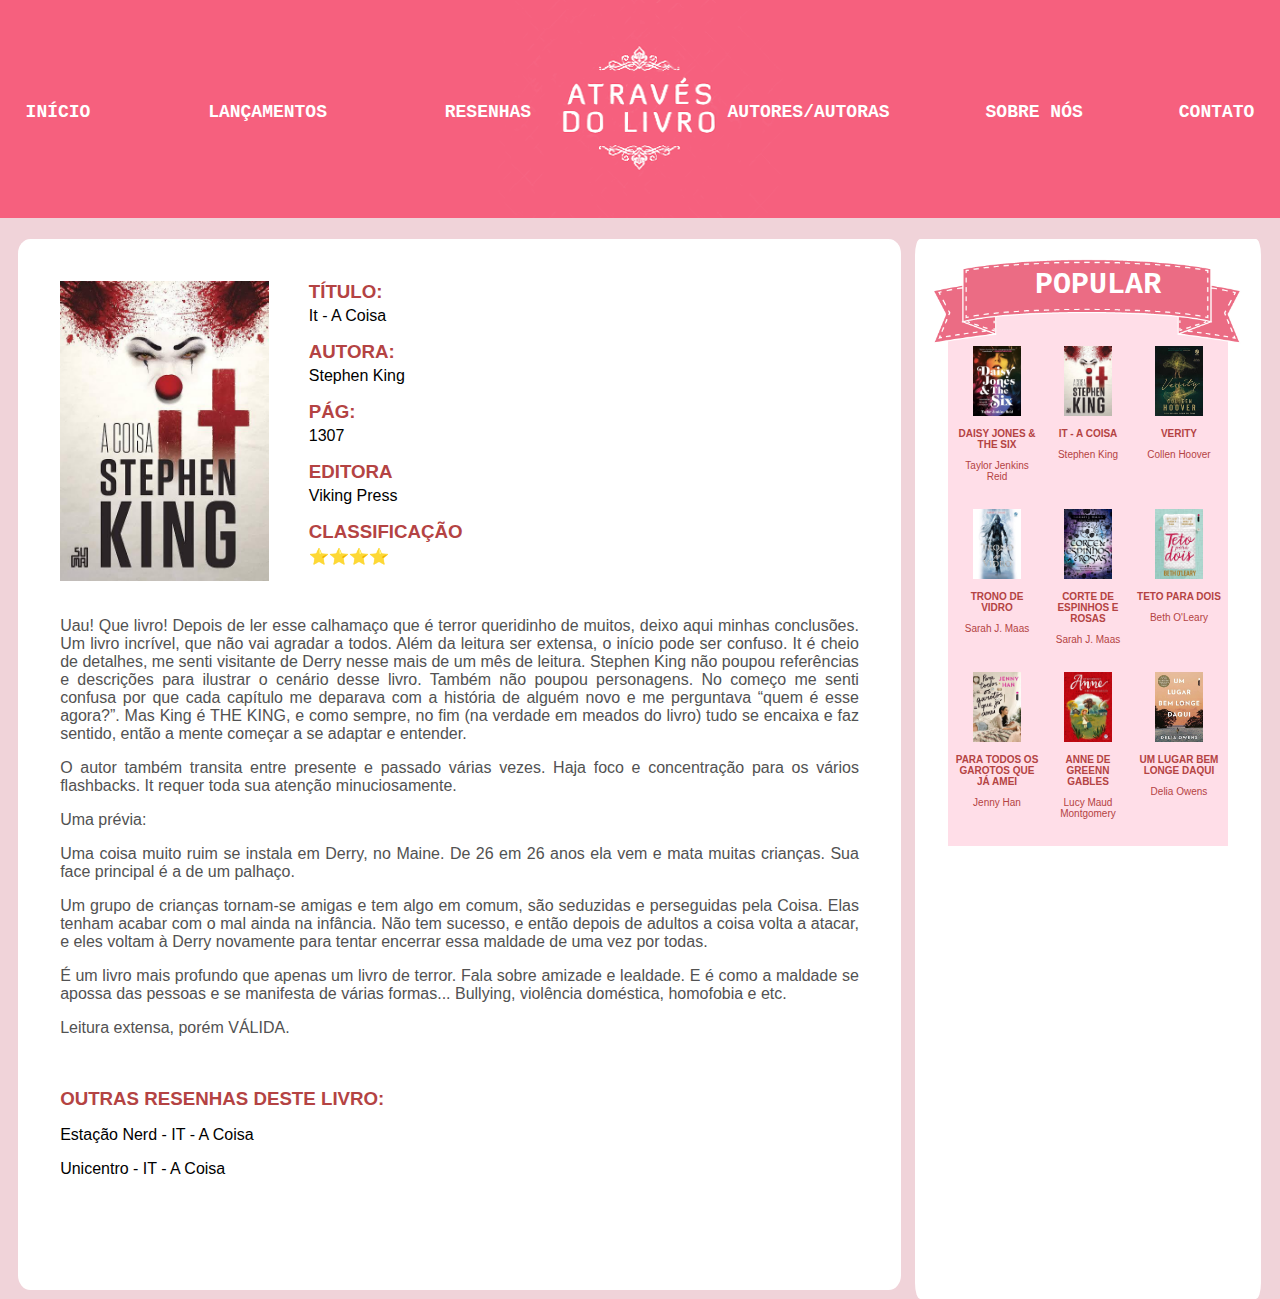
<file: resenhas/itacoisa.html>
<!DOCTYPE html>
<html lang="pt-br">

<head>
    <meta charset="UTF-8">
    <meta http-equiv="X-UA-Compatible" content="IE=edge">
    <meta name="viewport" content="width=device-width, initial-scale=1.0">
    <link rel="stylesheet" href="../css/style.css">
    <title>Através do Livro</title>
</head>

<body>
    <nav class="menu">
        <img class="logo" src="../img/logo.png">
        <div class="itemmenu">
            <section class="menul">
                <a href="../index.html" class="iteml">INÍCIO</a>
                <a href="../lancamentos.html" class="iteml">LANÇAMENTOS</a>
                <a href="../resenhas.html" class="iteml">RESENHAS</a>
            </section>
            <section class="menur">
                <a href="../autors.html" class="itemr">AUTORES/AUTORAS</a>
                <a href="../sobrenos.html" class="itemr">SOBRE NÓS</a>
                <a href="../contato.html" class="itemr">CONTATO</a>
            </section>
        </div>
        <div class="logoc">
            <a href="../index.html"><img class="iconcel" src="../img/iconcel.jpg" alt="titulo-do-site"></a>
        </div>
        <img class="sandwich" src="../img/sandwichr.png" alt="">
        <div class="fundomenu"></div>
    </nav>
    <main>
        <section class="content">
            <div class="daisy">
                <div class="apresenta">
                    <div class="capa1">
                        <img class="daisyfoto" src="../img/pop/itempop2.jpeg" alt="">
                    </div>
                    <div class="infolivro">
                        <h3 class="letra">TÍTULO:</h3>
                        <p> It - A Coisa </p>
                        <p>
                            <h3 class="letra">AUTORA:</h3> Stephen King </p>
                        <p>
                            <h3 class="letra">PÁG:</h3> 1307 </p>
                        <p>
                            <h3 class="letra">EDITORA</h3>Viking Press</p>
                        <p>
                            <h3 class="letra">CLASSIFICAÇÃO</h3>⭐️⭐️⭐️⭐</p>
                    </div>
                </div>
                <div class="resenha">
                    <p>Uau! Que livro! Depois de ler esse calhamaço que é terror queridinho de muitos, deixo aqui minhas conclusões. Um livro incrível, que não vai agradar a todos. Além da leitura ser extensa, o início pode ser confuso. It é cheio de detalhes,
                        me senti visitante de Derry nesse mais de um mês de leitura. Stephen King não poupou referências e descrições para ilustrar o cenário desse livro. Também não poupou personagens. No começo me senti confusa por que cada capítulo
                        me deparava com a história de alguém novo e me perguntava “quem é esse agora?”. Mas King é THE KING, e como sempre, no fim (na verdade em meados do livro) tudo se encaixa e faz sentido, então a mente começar a se adaptar e entender.</p>
                    <p>O autor também transita entre presente e passado várias vezes. Haja foco e concentração para os vários flashbacks. It requer toda sua atenção minuciosamente.</p>
                    <p>Uma prévia:</p>
                    <p>Uma coisa muito ruim se instala em Derry, no Maine. De 26 em 26 anos ela vem e mata muitas crianças. Sua face principal é a de um palhaço.</p>
                    <p>Um grupo de crianças tornam-se amigas e tem algo em comum, são seduzidas e perseguidas pela Coisa. Elas tenham acabar com o mal ainda na infância. Não tem sucesso, e então depois de adultos a coisa volta a atacar, e eles voltam à Derry
                        novamente para tentar encerrar essa maldade de uma vez por todas.</p>
                    <p>É um livro mais profundo que apenas um livro de terror. Fala sobre amizade e lealdade. E é como a maldade se apossa das pessoas e se manifesta de várias formas... Bullying, violência doméstica, homofobia e etc.</p>
                    <p>Leitura extensa, porém VÁLIDA.</p>
                </div>
            </div>
            <div class="links">
                <h3 class="letra">OUTRAS RESENHAS DESTE LIVRO:</h3>
                <p><a href="https://estacaonerd.com/resenha-it-a-coisa-de-stephen-king/">Estação Nerd - IT - A Coisa</a></p>
                <p><a href="https://www3.unicentro.br/petfisica/2019/09/11/resenha-de-it-a-coisa/">Unicentro - IT - A Coisa</a></p>
            </div>
        </section>
        <section class="more">
            <div class="popular">
                <div class="search"></div>
                <img class="laco" src="../img/titulopop.png">
                <div class="titulopop">POPULAR</div>
                <div class="contentpop">
                    <div class="itempop1">
                        <a href="daisy.html">
                            <img src="../img/pop/itempop1.jpeg" alt="capa-livro">
                            <p class="bold">DAISY JONES & THE SIX</p>
                            <p>Taylor Jenkins Reid</p>
                        </a>
                    </div>
                    <div class="itempop1">
                        <a href="#">
                            <img src="../img/pop/itempop2.jpeg" alt="capa-livro">
                            <p class="bold">IT - A COISA</p>
                            <p>Stephen King</p>
                        </a>
                    </div>
                    <div class="itempop1">
                        <a href="verity.html">
                            <img src="../img/pop/itempop3.jpeg" alt="capa-livro">
                            <p class="bold">VERITY</p>
                            <p>Collen Hoover</p>
                        </a>
                    </div>
                    <div class="itempop1">
                        <a href="#">
                            <img src="../img/pop/itempop4.jpeg" alt="capa-livro">
                            <p class="bold">TRONO DE VIDRO</p>
                            <p>Sarah J. Maas</p>
                        </a>
                    </div>
                    <div class="itempop1">
                        <a href="#">
                            <img src="../img/pop/itempop5.jpeg" alt="capa-livro">
                            <p class="bold">CORTE DE ESPINHOS E ROSAS</p>
                            <p>Sarah J. Maas</p>
                        </a>
                    </div>
                    <div class="itempop1">
                        <a href="#">
                            <img src="../img/pop/itempop6.jpeg" alt="capa-livro">
                            <p class="bold">TETO PARA DOIS</p>
                            <p>Beth O'Leary</p>
                        </a>
                    </div>
                    <div class="itempop1">
                        <a href="#">
                            <img src="../img/pop/itempop7.jpeg" alt="capa-livro">
                            <p class="bold">PARA TODOS OS GAROTOS QUE JÁ AMEI</p>
                            <p>Jenny Han</p>
                        </a>
                    </div>
                    <div class="itempop1">
                        <a href="#">
                            <img src="../img/pop/itempop8.jpeg" alt="capa-livro">
                            <p class="bold">ANNE DE GREENN GABLES</p>
                            <p>Lucy Maud Montgomery</p>
                        </a>
                    </div>
                    <div class="itempop1">
                        <a href="#">
                            <img src="../img/pop/itempop9.jpeg" alt="capa-livro">
                            <p class="bold">UM LUGAR BEM LONGE DAQUI</p>
                            <p>Delia Owens</p>
                        </a>
                    </div>
                </div>
            </div>
        </section>
    </main>
    <script src="../js/script.js"></script>
</body>

</html>
</file>
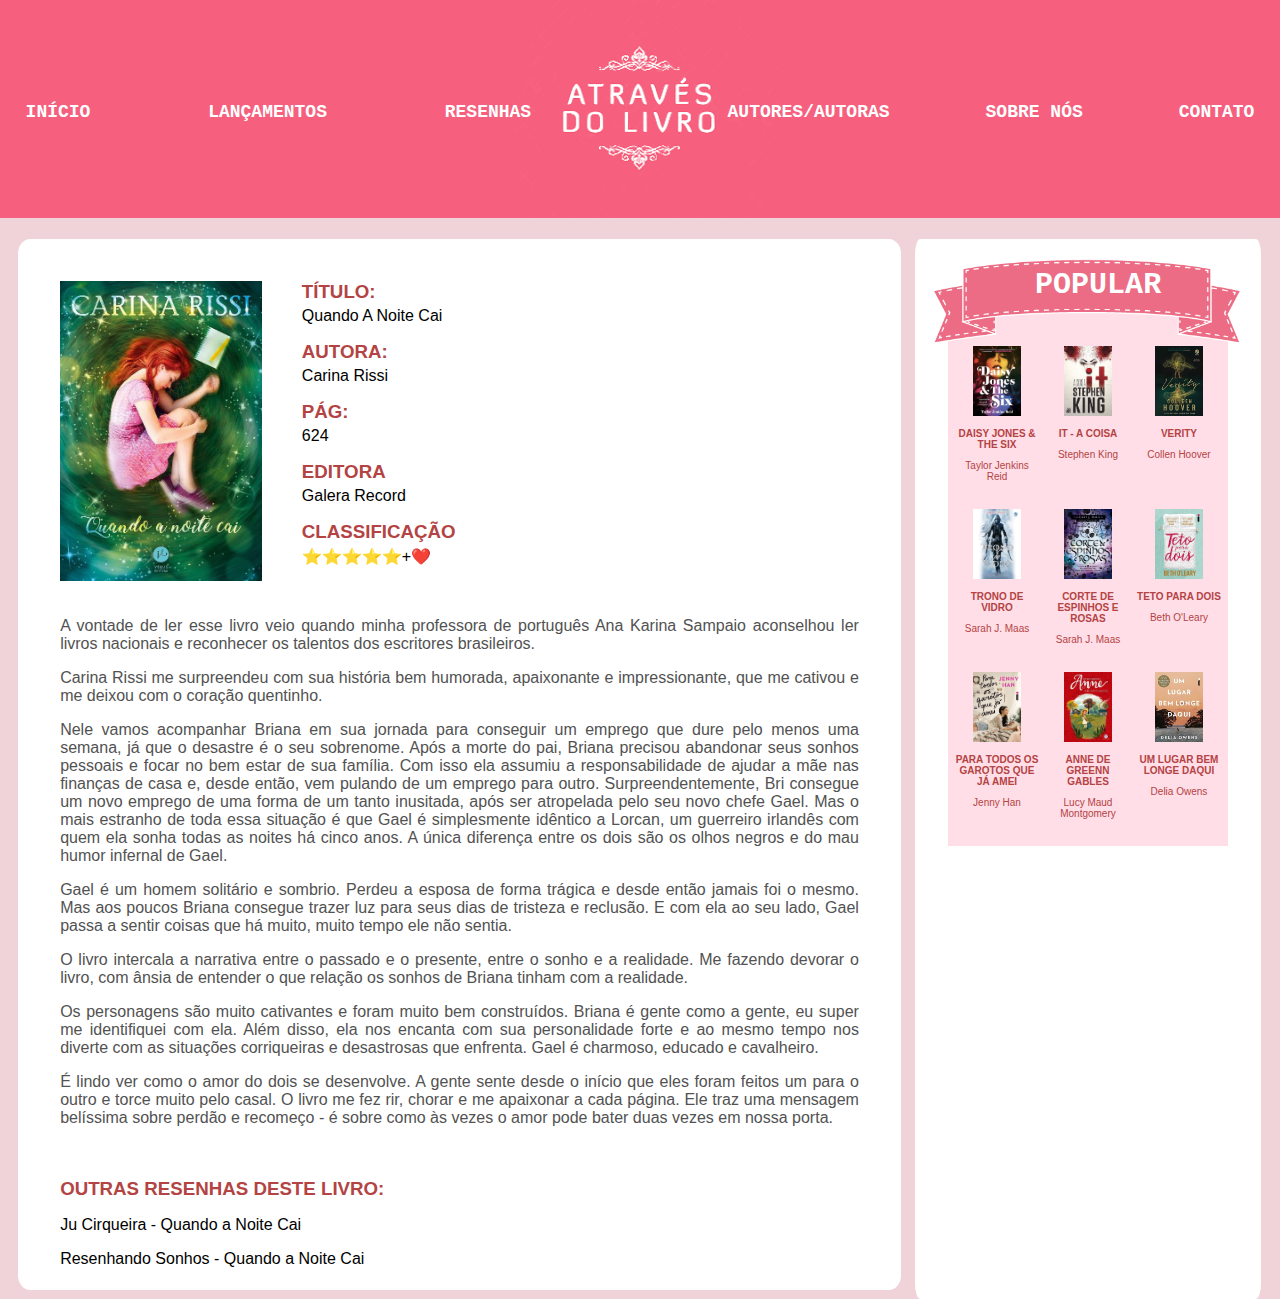
<file: resenhas/noitecai.html>
<!DOCTYPE html>
<html lang="pt-br">

<head>
    <meta charset="UTF-8">
    <meta http-equiv="X-UA-Compatible" content="IE=edge">
    <meta name="viewport" content="width=device-width, initial-scale=1.0">
    <link rel="stylesheet" href="../css/style.css">
    <title>Através do Livro</title>
</head>

<body>
    <nav class="menu">
        <img class="logo" src="../img/logo.png">
        <div class="itemmenu">
            <section class="menul">
                <a href="../index.html" class="iteml">INÍCIO</a>
                <a href="../lancamentos.html" class="iteml">LANÇAMENTOS</a>
                <a href="../resenhas.html" class="iteml">RESENHAS</a>
            </section>
            <section class="menur">
                <a href="../autors.html" class="itemr">AUTORES/AUTORAS</a>
                <a href="../sobrenos.html" class="itemr">SOBRE NÓS</a>
                <a href="../contato.html" class="itemr">CONTATO</a>
            </section>
        </div>
        <div class="logoc">
            <a href="../index.html"><img class="iconcel" src="../img/iconcel.jpg" alt="titulo-do-site"></a>
        </div>
        <img class="sandwich" src="../img/sandwichr.png" alt="">
        <div class="fundomenu"></div>
    </nav>
    <main>
        <section class="content">
            <div class="daisy">
                <div class="apresenta">
                    <div class="capa1">
                        <img class="daisyfoto" src="../img/noitecai.jpeg" alt="">
                    </div>
                    <div class="infolivro">
                        <h3 class="letra">TÍTULO:</h3>
                        <p> Quando A Noite Cai </p>
                        <p>
                            <h3 class="letra">AUTORA:</h3> Carina Rissi </p>
                        <p>
                            <h3 class="letra">PÁG:</h3> 624 </p>
                        <p>
                            <h3 class="letra">EDITORA</h3>Galera Record </p>
                        <p>
                            <h3 class="letra">CLASSIFICAÇÃO</h3>⭐️⭐️⭐️⭐️⭐️+❤️</p>
                    </div>
                </div>
                <div class="resenha">
                    <p>A vontade de ler esse livro veio quando minha professora de português Ana Karina Sampaio aconselhou ler livros nacionais e reconhecer os talentos dos escritores brasileiros.</p>
                    <p>Carina Rissi me surpreendeu com sua história bem humorada, apaixonante e impressionante, que me cativou e me deixou com o coração quentinho.</p>
                    <p>Nele vamos acompanhar Briana em sua jornada para conseguir um emprego que dure pelo menos uma semana, já que o desastre é o seu sobrenome. Após a morte do pai, Briana precisou abandonar seus sonhos pessoais e focar no bem estar de
                        sua família. Com isso ela assumiu a responsabilidade de ajudar a mãe nas finanças de casa e, desde então, vem pulando de um emprego para outro. Surpreendentemente, Bri consegue um novo emprego de uma forma de um tanto inusitada,
                        após ser atropelada pelo seu novo chefe Gael. Mas o mais estranho de toda essa situação é que Gael é simplesmente idêntico a Lorcan, um guerreiro irlandês com quem ela sonha todas as noites há cinco anos. A única diferença entre
                        os dois são os olhos negros e do mau humor infernal de Gael.</p>
                    <p>Gael é um homem solitário e sombrio. Perdeu a esposa de forma trágica e desde então jamais foi o mesmo. Mas aos poucos Briana consegue trazer luz para seus dias de tristeza e reclusão. E com ela ao seu lado, Gael passa a sentir coisas
                        que há muito, muito tempo ele não sentia.</p>
                    O livro intercala a narrativa entre o passado e o presente, entre o sonho e a realidade. Me fazendo devorar o livro, com ânsia de entender o que relação os sonhos de Briana tinham com a realidade.</p>
                    <p>Os personagens são muito cativantes e foram muito bem construídos. Briana é gente como a gente, eu super me identifiquei com ela. Além disso, ela nos encanta com sua personalidade forte e ao mesmo tempo nos diverte com as situações
                        corriqueiras e desastrosas que enfrenta. Gael é charmoso, educado e cavalheiro.</p>
                    <p>É lindo ver como o amor do dois se desenvolve. A gente sente desde o início que eles foram feitos um para o outro e torce muito pelo casal. O livro me fez rir, chorar e me apaixonar a cada página. Ele traz uma mensagem belíssima sobre
                        perdão e recomeço - é sobre como às vezes o amor pode bater duas vezes em nossa porta.</p>
                </div>
            </div>
            <div class="links">
                <h3 class="letra">OUTRAS RESENHAS DESTE LIVRO:</h3>
                <p><a href="http://jucirqueira.com/2018/05/quando-noite-cai-de-carina-rissi/">Ju Cirqueira - Quando a Noite Cai</a></p>
                <p><a href="https://resenhandosonhos.com/quando-noite-cai-carina-rissi/">Resenhando Sonhos - Quando a Noite Cai</a></p>
            </div>
        </section>
        <section class="more">
            <div class="popular">
                <div class="search"></div>
                <img class="laco" src="../img/titulopop.png">
                <div class="titulopop">POPULAR</div>
                <div class="contentpop">
                    <div class="itempop1">
                        <a href="daisy.html">
                            <img src="../img/pop/itempop1.jpeg" alt="capa-livro">
                            <p class="bold">DAISY JONES & THE SIX</p>
                            <p>Taylor Jenkins Reid</p>
                        </a>
                    </div>
                    <div class="itempop1">
                        <a href="itacoisa.html">
                            <img src="../img/pop/itempop2.jpeg" alt="capa-livro">
                            <p class="bold">IT - A COISA</p>
                            <p>Stephen King</p>
                        </a>
                    </div>
                    <div class="itempop1">
                        <a href="verity.html">
                            <img src="../img/pop/itempop3.jpeg" alt="capa-livro">
                            <p class="bold">VERITY</p>
                            <p>Collen Hoover</p>
                        </a>
                    </div>
                    <div class="itempop1">
                        <a href="#">
                            <img src="../img/pop/itempop4.jpeg" alt="capa-livro">
                            <p class="bold">TRONO DE VIDRO</p>
                            <p>Sarah J. Maas</p>
                        </a>
                    </div>
                    <div class="itempop1">
                        <a href="#">
                            <img src="../img/pop/itempop5.jpeg" alt="capa-livro">
                            <p class="bold">CORTE DE ESPINHOS E ROSAS</p>
                            <p>Sarah J. Maas</p>
                        </a>
                    </div>
                    <div class="itempop1">
                        <a href="#">
                            <img src="../img/pop/itempop6.jpeg" alt="capa-livro">
                            <p class="bold">TETO PARA DOIS</p>
                            <p>Beth O'Leary</p>
                        </a>
                    </div>
                    <div class="itempop1">
                        <a href="#">
                            <img src="../img/pop/itempop7.jpeg" alt="capa-livro">
                            <p class="bold">PARA TODOS OS GAROTOS QUE JÁ AMEI</p>
                            <p>Jenny Han</p>
                        </a>
                    </div>
                    <div class="itempop1">
                        <a href="#">
                            <img src="../img/pop/itempop8.jpeg" alt="capa-livro">
                            <p class="bold">ANNE DE GREENN GABLES</p>
                            <p>Lucy Maud Montgomery</p>
                        </a>
                    </div>
                    <div class="itempop1">
                        <a href="#">
                            <img src="../img/pop/itempop9.jpeg" alt="capa-livro">
                            <p class="bold">UM LUGAR BEM LONGE DAQUI</p>
                            <p>Delia Owens</p>
                        </a>
                    </div>
                </div>
            </div>
        </section>
    </main>
    <script src="../js/script.js"></script>
</body>

</html>
</file>
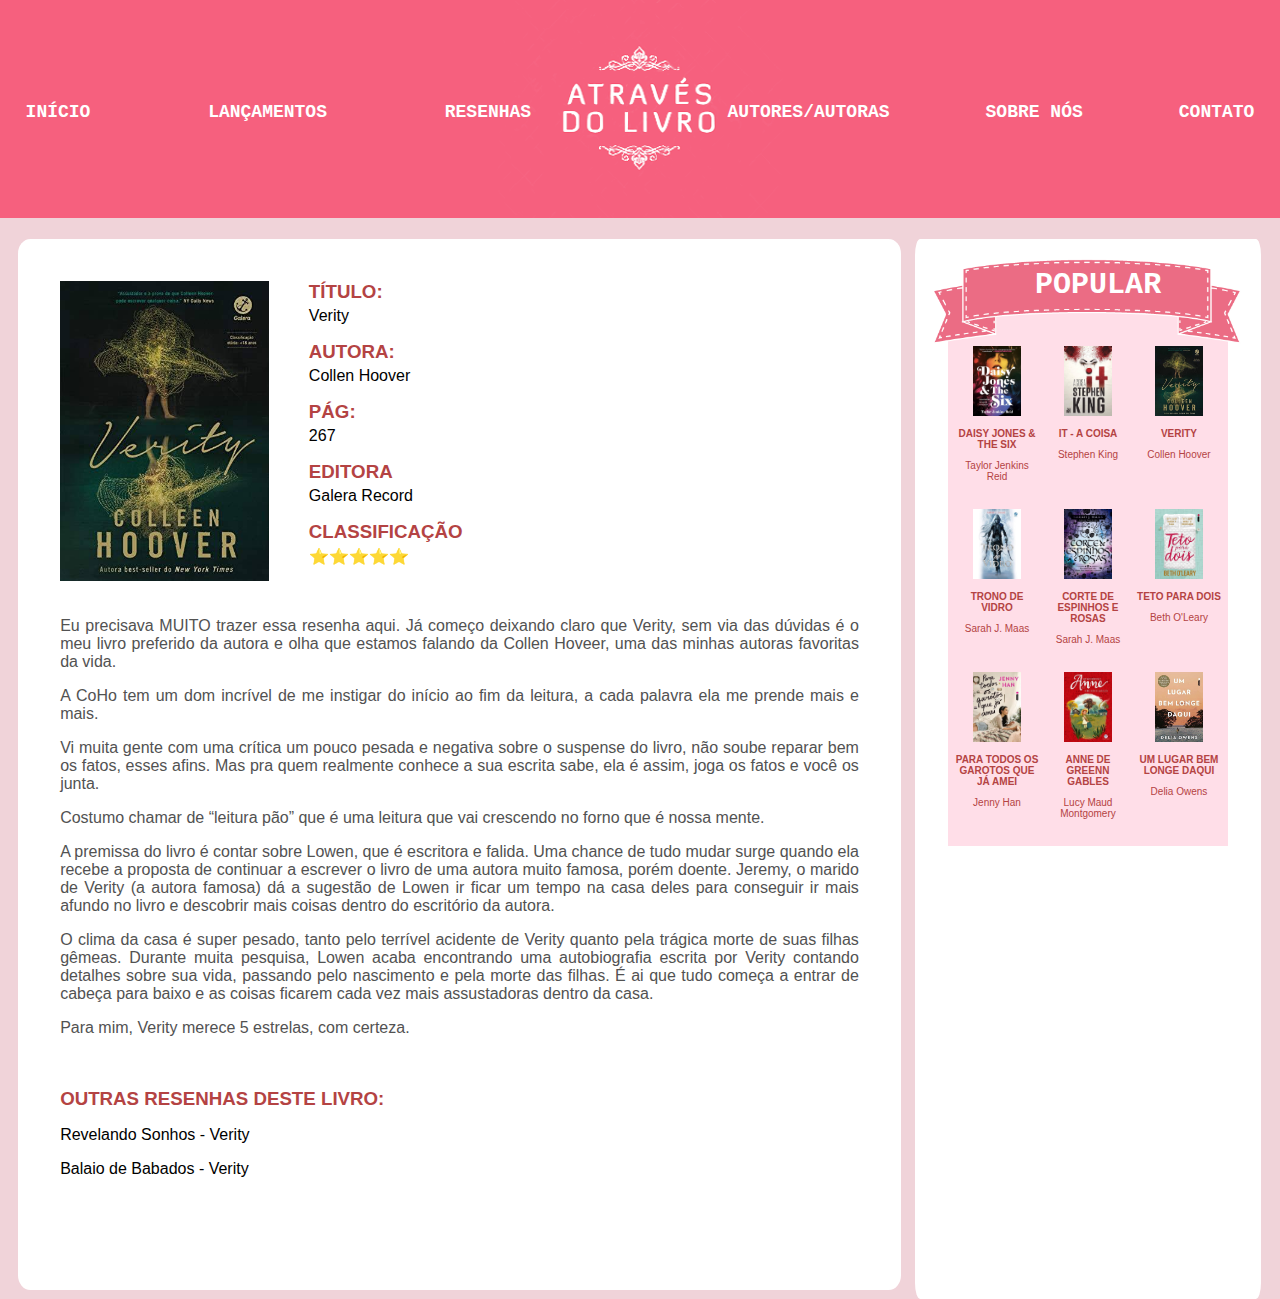
<file: resenhas/verity.html>
<!DOCTYPE html>
<html lang="pt-br">

<head>
    <meta charset="UTF-8">
    <meta http-equiv="X-UA-Compatible" content="IE=edge">
    <meta name="viewport" content="width=device-width, initial-scale=1.0">
    <link rel="stylesheet" href="../css/style.css">
    <title>Através do Livro</title>
</head>

<body>
    <nav class="menu">
        <img class="logo" src="../img/logo.png">
        <div class="itemmenu">
            <section class="menul">
                <a href="../index.html" class="iteml">INÍCIO</a>
                <a href="../lancamentos.html" class="iteml">LANÇAMENTOS</a>
                <a href="../resenhas.html" class="iteml">RESENHAS</a>
            </section>
            <section class="menur">
                <a href="../autors.html" class="itemr">AUTORES/AUTORAS</a>
                <a href="../sobrenos.html" class="itemr">SOBRE NÓS</a>
                <a href="../contato.html" class="itemr">CONTATO</a>
            </section>
        </div>
        <div class="logoc">
            <a href="../index.html"><img class="iconcel" src="../img/iconcel.jpg" alt="titulo-do-site"></a>
        </div>
        <img class="sandwich" src="../img/sandwichr.png" alt="">
        <div class="fundomenu"></div>
    </nav>
    <main>
        <section class="content">
            <div class="daisy">
                <div class="apresenta">
                    <div class="capa1">
                        <img class="daisyfoto" src="../img/pop/itempop3.jpeg" alt="">
                    </div>
                    <div class="infolivro">
                        <h3 class="letra">TÍTULO:</h3>
                        <p> Verity</p>
                        <p>
                            <h3 class="letra">AUTORA:</h3> Collen Hoover </p>
                        <p>
                            <h3 class="letra">PÁG:</h3> 267 </p>
                        <p>
                            <h3 class="letra">EDITORA</h3>Galera Record</p>
                        <p>
                            <h3 class="letra">CLASSIFICAÇÃO</h3>⭐️⭐️⭐️⭐️⭐</p>
                    </div>
                </div>
                <div class="resenha">
                    <p>Eu precisava MUITO trazer essa resenha aqui. Já começo deixando claro que Verity, sem via das dúvidas é o meu livro preferido da autora e olha que estamos falando da Collen Hoveer, uma das minhas autoras favoritas da vida.</p>
                    <p>A CoHo tem um dom incrível de me instigar do início ao fim da leitura, a cada palavra ela me prende mais e mais.</p>
                    <p>Vi muita gente com uma crítica um pouco pesada e negativa sobre o suspense do livro, não soube reparar bem os fatos, esses afins. Mas pra quem realmente conhece a sua escrita sabe, ela é assim, joga os fatos e você os junta.</p>
                    <p>Costumo chamar de “leitura pão” que é uma leitura que vai crescendo no forno que é nossa mente.</p>
                    <p>A premissa do livro é contar sobre Lowen, que é escritora e falida. Uma chance de tudo mudar surge quando ela recebe a proposta de continuar a escrever o livro de uma autora muito famosa, porém doente. Jeremy, o marido de Verity (a
                        autora famosa) dá a sugestão de Lowen ir ficar um tempo na casa deles para conseguir ir mais afundo no livro e descobrir mais coisas dentro do escritório da autora.</p>
                    <p>O clima da casa é super pesado, tanto pelo terrível acidente de Verity quanto pela trágica morte de suas filhas gêmeas. Durante muita pesquisa, Lowen acaba encontrando uma autobiografia escrita por Verity contando detalhes sobre sua
                        vida, passando pelo nascimento e pela morte das filhas. É ai que tudo começa a entrar de cabeça para baixo e as coisas ficarem cada vez mais assustadoras dentro da casa.</p>
                    <p>Para mim, Verity merece 5 estrelas, com certeza.</p>
                </div>
            </div>
            <div class="links">
                <h3 class="letra">OUTRAS RESENHAS DESTE LIVRO:</h3>
                <p><a href="http://www.revelandosentimentos.com.br/2020/03/resenha-verity.html?m=1">Revelando Sonhos - Verity</a></p>
                <p><a href="https://www.balaiodebabados.com.br/2020/04/resenha-509-verity.html">Balaio de Babados - Verity</a></p>
            </div>
        </section>
        <section class="more">
            <div class="popular">
                <div class="search"></div>
                <img class="laco" src="../img/titulopop.png">
                <div class="titulopop">POPULAR</div>
                <div class="contentpop">
                    <div class="itempop1">
                        <a href="daisy.html">
                            <img src="../img/pop/itempop1.jpeg" alt="capa-livro">
                            <p class="bold">DAISY JONES & THE SIX</p>
                            <p>Taylor Jenkins Reid</p>
                        </a>
                    </div>
                    <div class="itempop1">
                        <a href="itacoisa.html">
                            <img src="../img/pop/itempop2.jpeg" alt="capa-livro">
                            <p class="bold">IT - A COISA</p>
                            <p>Stephen King</p>
                        </a>
                    </div>
                    <div class="itempop1">
                        <a href="verity.html">
                            <img src="../img/pop/itempop3.jpeg" alt="capa-livro">
                            <p class="bold">VERITY</p>
                            <p>Collen Hoover</p>
                        </a>
                    </div>
                    <div class="itempop1">
                        <a href="#">
                            <img src="../img/pop/itempop4.jpeg" alt="capa-livro">
                            <p class="bold">TRONO DE VIDRO</p>
                            <p>Sarah J. Maas</p>
                        </a>
                    </div>
                    <div class="itempop1">
                        <a href="#">
                            <img src="../img/pop/itempop5.jpeg" alt="capa-livro">
                            <p class="bold">CORTE DE ESPINHOS E ROSAS</p>
                            <p>Sarah J. Maas</p>
                        </a>
                    </div>
                    <div class="itempop1">
                        <a href="#">
                            <img src="../img/pop/itempop6.jpeg" alt="capa-livro">
                            <p class="bold">TETO PARA DOIS</p>
                            <p>Beth O'Leary</p>
                        </a>
                    </div>
                    <div class="itempop1">
                        <a href="#">
                            <img src="../img/pop/itempop7.jpeg" alt="capa-livro">
                            <p class="bold">PARA TODOS OS GAROTOS QUE JÁ AMEI</p>
                            <p>Jenny Han</p>
                        </a>
                    </div>
                    <div class="itempop1">
                        <a href="#">
                            <img src="../img/pop/itempop8.jpeg" alt="capa-livro">
                            <p class="bold">ANNE DE GREENN GABLES</p>
                            <p>Lucy Maud Montgomery</p>
                        </a>
                    </div>
                    <div class="itempop1">
                        <a href="#">
                            <img src="../img/pop/itempop9.jpeg" alt="capa-livro">
                            <p class="bold">UM LUGAR BEM LONGE DAQUI</p>
                            <p>Delia Owens</p>
                        </a>
                    </div>
                </div>
            </div>
        </section>
    </main>
    <script src="../js/script.js"></script>
</body>

</html>
</file>
<file: css/style.css>
body {
    background-color: rgb(240, 211, 217);
    position: relative;
    margin: 0%;
    width: 100%;
}

.logo {
    text-align: center;
    width: 100%;
    height: 218px;
    position: static;
}

.itemmenu {
    width: 100%;
    position: absolute;
    top: 40%;
    font-family: 'Monaco', monospace;
    font-weight: bold;
    font-size: 18px;
    /* border: 2px solid black; */
    display: flex;
}

.itemmenu a {
    text-decoration: none;
    color: white;
}

.itemmenu a:hover {
    text-shadow: 0px 0px 10px rgb(255, 255, 255);
    color: white;
}

.menul {
    width: 40%;
    display: flex;
    padding: 1% 2%;
    /* border: 1px solid black; */
}

.iteml {
    margin-right: 23%;
}

.menur {
    width: 50%;
    display: flex;
    padding: 1% 2%;
    position: absolute;
    right: 0px;
    /* border: 1px solid black; */
    justify-content: flex-end;
}

.itemr {
    margin-left: 15%;
}

main {
    position: relative;
    margin-top: 1.3%;
    width: 100%;
}

.content {
    width: 65%;
    height: 1000px;
    background-color: white;
    position: absolute;
    border-radius: 1.4%;
    margin: 0% 1.4%;
    padding: 2%;
    display: flex;
    flex-direction: column;
    font-family: 'Lucida Sans', 'Lucida Sans Regular', 'Lucida Grande', 'Lucida Sans Unicode', Geneva, Verdana, sans-serif;
}

.more {
    width: 27%;
    height: 1060px;
    background-color: white;
    position: absolute;
    top: 0%;
    right: 0%;
    border-radius: 1.5%;
    margin-right: 1.5%;
    display: flex;
    flex-direction: column;
}

.popular {
    position: absolute;
    width: 90%;
    margin: 5% 5%;
    /* border: 2px solid black; */
}

.laco {
    max-width: 100%;
    position: absolute;
    z-index: 1;
}

.titulopop {
    font-family: 'Monaco', monospace;
    font-weight: bold;
    color: rgb(255, 255, 255);
    font-size: 30px;
    position: absolute;
    margin-top: 3.8%;
    left: 33%;
    z-index: 2;
}

.contentpop {
    background: rgb(255, 222, 232);
    height: 500px;
    width: 90%;
    position: absolute;
    margin-top: 17%;
    margin-left: 5%;
    padding-top: 12%;
    display: grid;
    grid-template-columns: 30% 30% 30%;
    justify-content: space-evenly;
    text-align: center;
}

.contentpop img {
    height: 70px;
}

.itempop1 {
    font-size: 10px;
    /* border: 1px solid black; */
    font-family: 'Lucida Sans', 'Lucida Sans Regular', 'Lucida Grande', 'Lucida Sans Unicode', Geneva, Verdana, sans-serif;
}

.bold {
    font-weight: bolder;
}

.popular a {
    text-decoration: none;
    color: rgb(180, 67, 67);
}

.formcontato {
    margin: 17% 5%;
}

.formcontato input[type=text] {
    box-shadow: 4px 4px 5px #8a8a8a;
    border-radius: 4px;
    border: 1px solid #c2c2c2;
    font-size: 20px;
}

.contatonome {
    color: rgb(180, 67, 67);
    font-family: 'Lucida Sans', 'Lucida Sans Regular', 'Lucida Grande', 'Lucida Sans Unicode', Geneva, Verdana, sans-serif;
    font-size: 30px;
    font-weight: 1000;
}

.contatomsg {
    color: rgb(180, 67, 67);
    font-family: 'Lucida Sans', 'Lucida Sans Regular', 'Lucida Grande', 'Lucida Sans Unicode', Geneva, Verdana, sans-serif;
    font-size: 30px;
    font-weight: 1000;
}

.contatomsg input[type=text] {
    margin-top: 5px;
    height: 100px;
}

.lacocontato {
    position: absolute;
    left: 20%;
    width: 100%;
}

.titulocontato {
    position: absolute;
    top: 12%;
    left: 15%;
    margin-block-start: 0em;
    margin-block-end: 0em;
    font-size: 48px;
    color: white;
    font-family: 'Lucida Sans', 'Lucida Sans Regular', 'Lucida Grande', 'Lucida Sans Unicode', Geneva, Verdana, sans-serif;
}

.logoc {
    display: none;
}

.sandwich {
    display: none;
}

.sobre {
    color: rgb(180, 67, 67);
    margin-left: 2.1%;
    font-size: 40px;
}

.sobrenos {
    color: rgb(102, 102, 102);
    margin-left: 2.1%;
    margin-bottom: 8%;
    text-align: justify;
    margin-right: 5%;
    margin-top: 0px;
}

.fundomenu {
    display: none;
}

.anac {
    width: 100%;
    height: auto;
    display: flex;
    margin-bottom: 8%;
    color: rgb(102, 102, 102);
    /* border: 1px solid black; */
}

.debora {
    width: 100%;
    height: auto;
    display: flex;
    margin-bottom: 8%;
    color: rgb(102, 102, 102);
    /* border: 1px solid black; */
}

.wag {
    width: 100%;
    height: auto;
    display: flex;
    color: rgb(102, 102, 102);
    /* border: 1px solid black; */
}

.fotoc {
    display: none;
}

.foto {
    max-height: 150px;
    border-radius: 10%;
    border: 2px solid rgb(180, 67, 67);
}

.text {
    margin-top: 50px;
    position: absolute;
    left: 21.5%;
    right: 5%;
    text-align: justify;
}

.sobre1 {
    color: rgb(180, 67, 67);
    margin-left: 2%;
}

.daisy {
    display: flex;
    flex-direction: column;
    margin: 2%;
}

.apresenta {
    display: flex;
}

.daisyfoto {
    height: 300px;
}

.infolivro {
    margin-left: 5%;
    height: 300px;
    /* border: 1px solid black; */
    padding-top: 0px;
}

.infolivro h3 {
    margin-block-start: 0em;
}

.infolivro p {
    margin-block-start: 0em;
}

.letra {
    color: rgb(180, 67, 67);
    /* border: 1px solid black; */
    margin-bottom: 4px;
}

.resenha {
    color: rgb(82, 82, 82);
    margin-top: 2%;
    text-align: justify;
}

.livro1 {
    /* border: 1px solid rgb(224, 89, 89); */
    border-radius: 2%;
    width: 30%;
    margin-right: 4%;
}

.livro1 a {
    text-decoration: none;
    color: rgb(180, 67, 67);
    text-align: center;
}

.livro2 {
    margin: 0% 8%;
    height: 300px;
}

.ultres {
    color: rgb(180, 67, 67);
    font-size: 40px;
}

.row1 {
    display: flex;
    flex-direction: row;
    margin-bottom: 2%;
    margin-top: 3%;
}

.links {
    margin-left: 2%;
}

.links a {
    text-decoration: none;
    color: black;
}

.links a:hover {
    text-shadow: 1px 1px 10px rgb(180, 67, 67);
}

.iconcel {
    display: none;
}

@media (max-width: 1000px) {
    .logo {
        display: none;
    }
    .menu {
        position: relative;
        max-width: 100%;
        height: 50px;
        overflow: hidden;
        display: flex;
        flex-direction: column;
    }
    .logoc {
        display: block;
        position: relative;
        top: 0px;
        width: 100%;
        height: 50px;
        background-color: rgb(246, 96, 126);
    }
    .iconcel {
        display: block;
        position: absolute;
    }
    .fundomenu {
        background-color: rgb(246, 96, 126);
        width: 100%;
        height: 220px;
        display: none;
    }
    .sandwich {
        display: block;
        position: absolute;
        width: 28px;
        height: 28px;
        right: 0px;
        top: 0px;
        margin: 10px 12px 10px 0;
    }
    .itemmenu {
        display: none;
        flex-direction: column;
        z-index: 10;
        height: 150px;
        position: absolute;
        top: 55px;
        padding-left: 30%;
    }
    .itemmenu a {
        color: white;
    }
    .menul {
        display: none;
        flex-direction: column;
        position: relative;
        text-align: center;
    }
    .menur {
        display: none;
        flex-direction: column;
        position: relative;
        z-index: 10;
        right: 13%;
        bottom: 9%;
        text-align: center;
    }
    .itemr {
        margin-bottom: 2px;
    }
    .iteml {
        margin-bottom: 2px;
    }
    .content {
        width: 93%;
        height: 1500px;
    }
    .more {
        display: none;
    }
    .formcontato {
        width: 100%;
        margin-top: 20%;
    }
    .formcontato input[type=text] {
        width: 85%;
    }
    .lacocontato {
        left: 10%;
    }
    .lacocontato img {
        max-width: 80%;
    }
    .titulocontato {
        font-size: 28px;
        position: absolute;
        top: 12%;
        left: 20%;
        margin-block-start: 0em;
        margin-block-end: 0em;
    }
    .contatonome {
        font-size: 25px;
    }
    .contatomsg {
        font-size: 25px;
    }
    .text {
        left: 175px;
        margin-top: 6%;
        height: auto;
    }
    .sobre1 {
        margin-top: 0px;
    }
    .ultres {
        font-size: 27px;
    }
    .row1 {
        height: 20%;
    }
    .livro1 {
        height: 100%;
        /* border: 1px solid black; */
        text-align: center;
    }
    .livro2 {
        height: 120px;
        margin: 0% 1.5%;
    }
    .apresenta {
        width: 100%;
        /* border: 1px solid black; */
    }
    .letra {
        font-size: 1rem;
    }
    .foto {
        display: none;
    }
    .fotoc {
        display: block;
        max-height: 150px;
        border-radius: 10%;
        border: 2px solid rgb(180, 67, 67);
    }
    .anac {
        height: 200px;
        /* border: 1px solid black; */
    }
    .debora {
        height: 200px;
        /* border: 1px solid black; */
    }
    .wag {
        height: 310px;
        /* border: 1px solid black; */
    }
}
</file>
